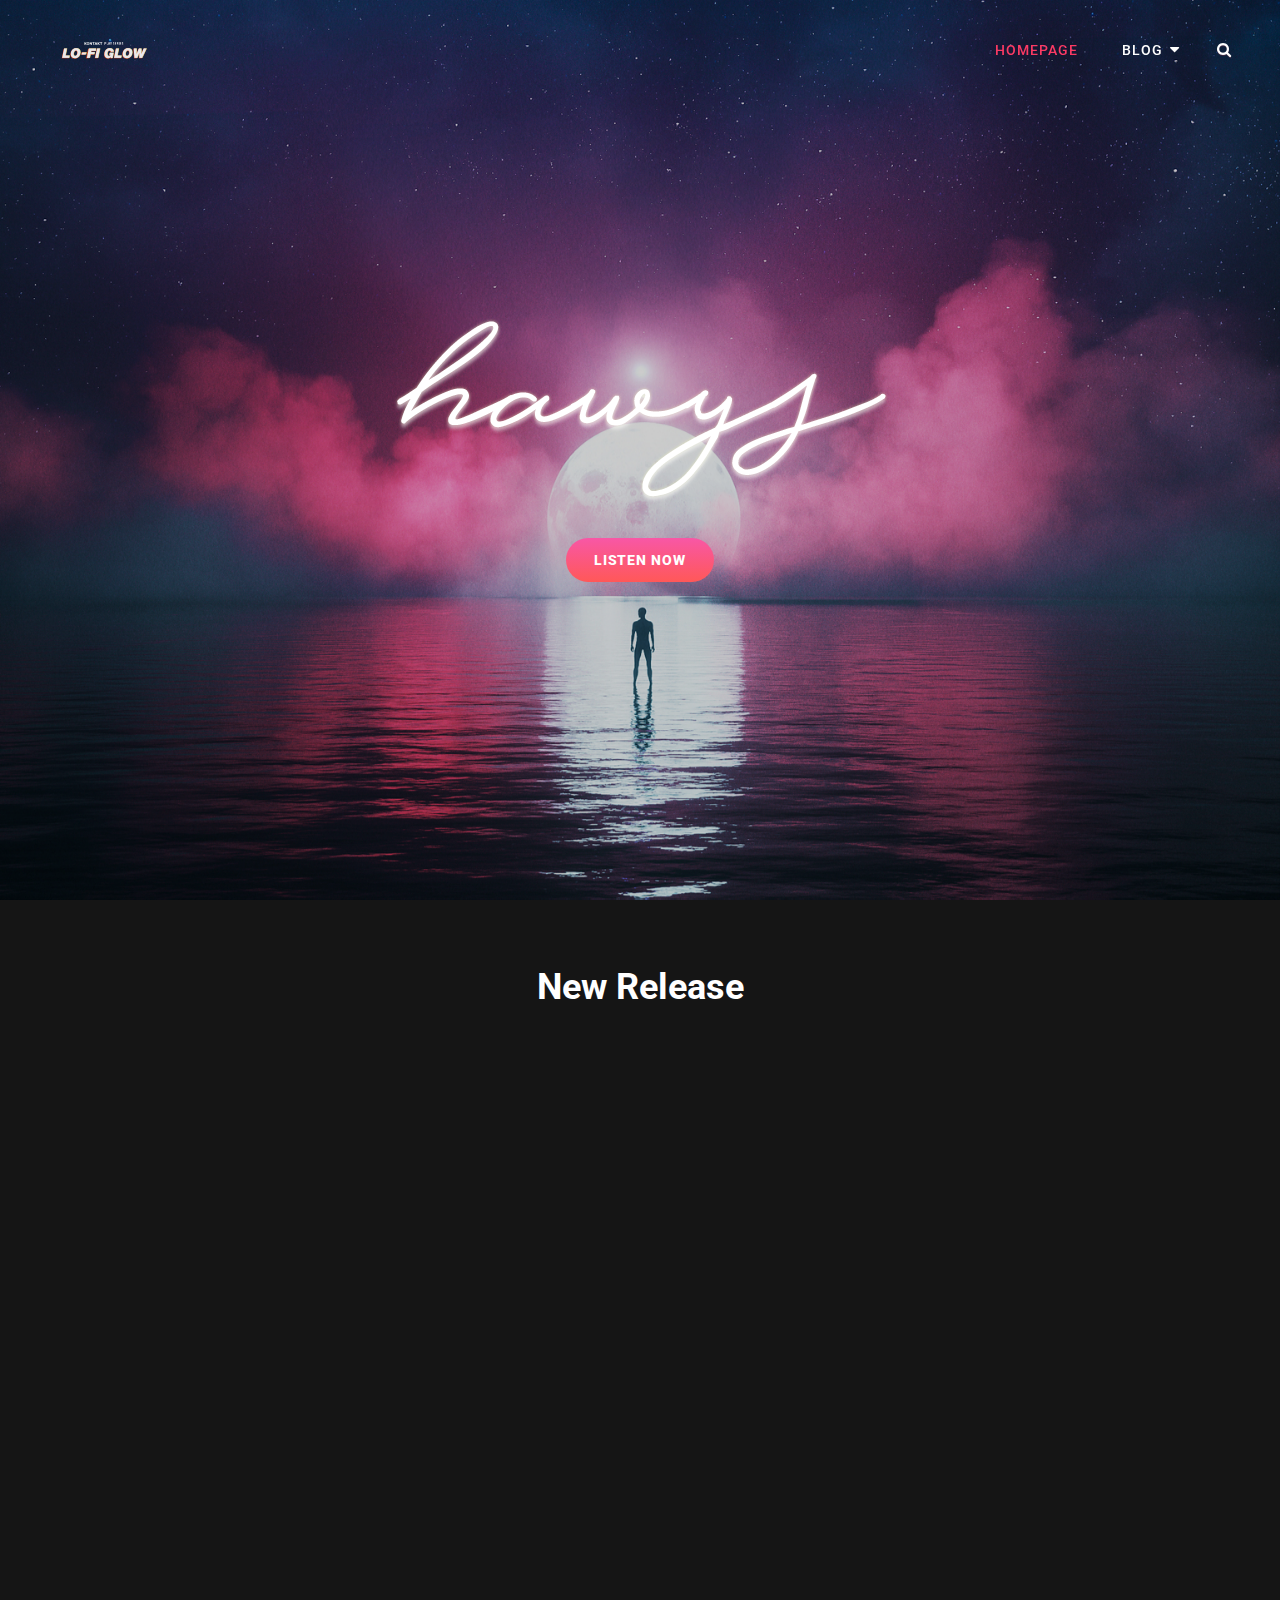
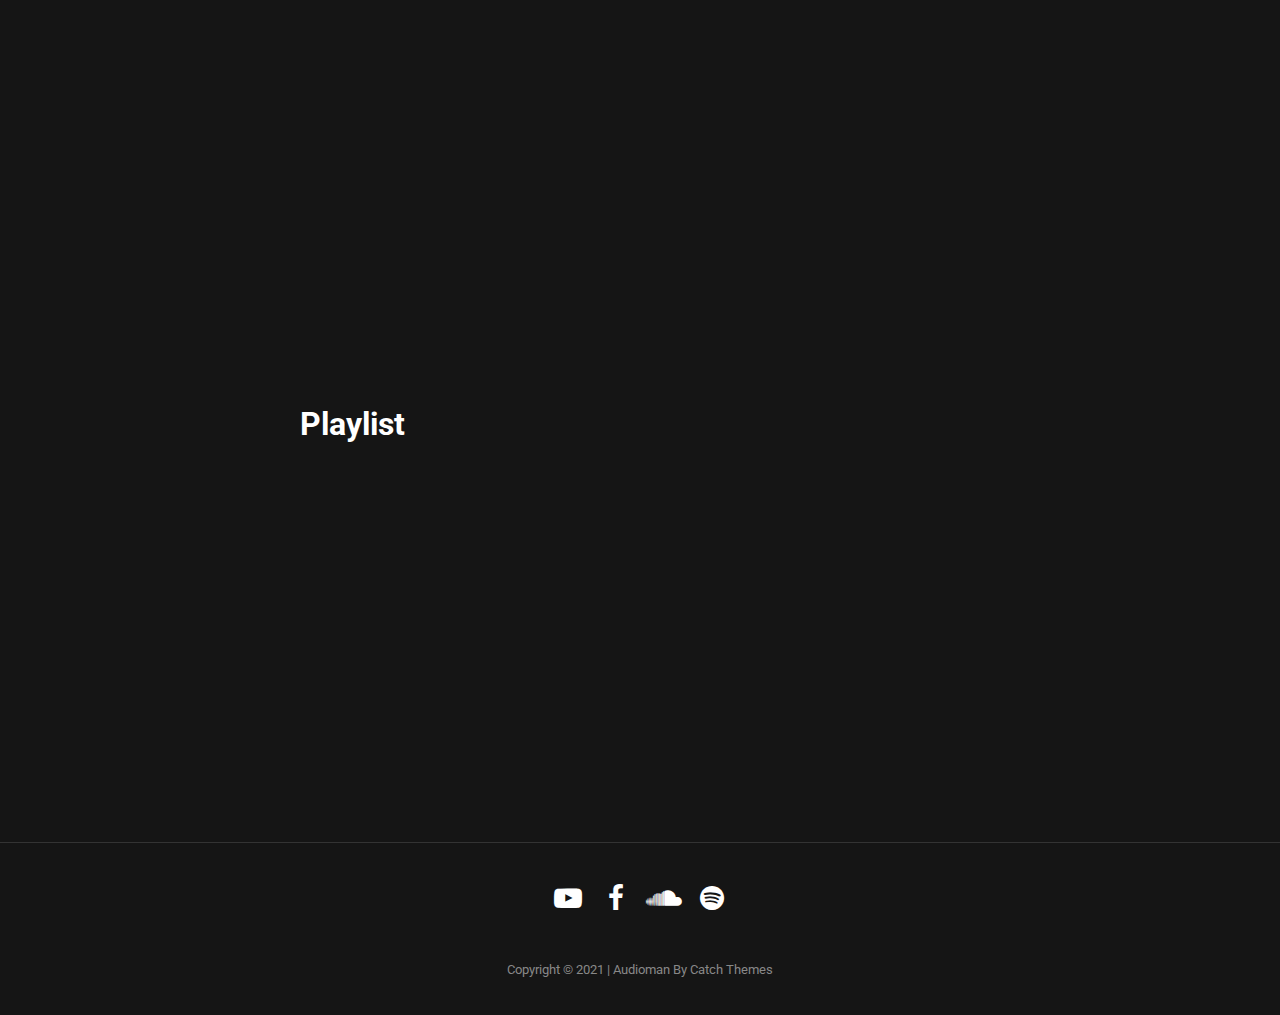
<file: index.html>
<!DOCTYPE html>
<html lang="en-US">
<head>
	<meta charset="UTF-8">
	<meta name="viewport" content="width=device-width, initial-scale=1">
	<link rel="profile" href="http://gmpg.org/xfn/11">
	<script>(function(html){html.className = html.className.replace(/\bno-js\b/,'js')})(document.documentElement);</script>
<title></title>
<meta name="robots" content="max-image-preview:large">
<link rel="dns-prefetch" href="//fonts.googleapis.com">
<link rel="dns-prefetch" href="//s.w.org">
<link rel="alternate" type="application/rss+xml" title=" &raquo; Feed" href="https://dangnhuthao1409.github.io/hawysmusic/feed/">
<link rel="alternate" type="application/rss+xml" title=" &raquo; Comments Feed" href="https://dangnhuthao1409.github.io/hawysmusic/comments/feed/">
		<script type="text/javascript">
			window._wpemojiSettings = {"baseUrl":"https:\/\/s.w.org\/images\/core\/emoji\/13.0.1\/72x72\/","ext":".png","svgUrl":"https:\/\/s.w.org\/images\/core\/emoji\/13.0.1\/svg\/","svgExt":".svg","source":{"concatemoji":"https:\/\/dangnhuthao1409.github.io\/hawysmusic\/wp-includes\/js\/wp-emoji-release.min.js?ver=5.7.2"}};
			!function(e,a,t){var n,r,o,i=a.createElement("canvas"),p=i.getContext&&i.getContext("2d");function s(e,t){var a=String.fromCharCode;p.clearRect(0,0,i.width,i.height),p.fillText(a.apply(this,e),0,0);e=i.toDataURL();return p.clearRect(0,0,i.width,i.height),p.fillText(a.apply(this,t),0,0),e===i.toDataURL()}function c(e){var t=a.createElement("script");t.src=e,t.defer=t.type="text/javascript",a.getElementsByTagName("head")[0].appendChild(t)}for(o=Array("flag","emoji"),t.supports={everything:!0,everythingExceptFlag:!0},r=0;r<o.length;r++)t.supports[o[r]]=function(e){if(!p||!p.fillText)return!1;switch(p.textBaseline="top",p.font="600 32px Arial",e){case"flag":return s([127987,65039,8205,9895,65039],[127987,65039,8203,9895,65039])?!1:!s([55356,56826,55356,56819],[55356,56826,8203,55356,56819])&&!s([55356,57332,56128,56423,56128,56418,56128,56421,56128,56430,56128,56423,56128,56447],[55356,57332,8203,56128,56423,8203,56128,56418,8203,56128,56421,8203,56128,56430,8203,56128,56423,8203,56128,56447]);case"emoji":return!s([55357,56424,8205,55356,57212],[55357,56424,8203,55356,57212])}return!1}(o[r]),t.supports.everything=t.supports.everything&&t.supports[o[r]],"flag"!==o[r]&&(t.supports.everythingExceptFlag=t.supports.everythingExceptFlag&&t.supports[o[r]]);t.supports.everythingExceptFlag=t.supports.everythingExceptFlag&&!t.supports.flag,t.DOMReady=!1,t.readyCallback=function(){t.DOMReady=!0},t.supports.everything||(n=function(){t.readyCallback()},a.addEventListener?(a.addEventListener("DOMContentLoaded",n,!1),e.addEventListener("load",n,!1)):(e.attachEvent("onload",n),a.attachEvent("onreadystatechange",function(){"complete"===a.readyState&&t.readyCallback()})),(n=t.source||{}).concatemoji?c(n.concatemoji):n.wpemoji&&n.twemoji&&(c(n.twemoji),c(n.wpemoji)))}(window,document,window._wpemojiSettings);
		</script>
		<style type="text/css">img.wp-smiley,
img.emoji {
	display: inline !important;
	border: none !important;
	box-shadow: none !important;
	height: 1em !important;
	width: 1em !important;
	margin: 0 .07em !important;
	vertical-align: -0.1em !important;
	background: none !important;
	padding: 0 !important;
}</style>
	<link rel="stylesheet" id="wp-block-library-css" href="https://dangnhuthao1409.github.io/hawysmusic/wp-includes/css/dist/block-library/style.min.css?ver=5.7.2" type="text/css" media="all">
<link rel="stylesheet" id="wp-block-library-theme-css" href="https://dangnhuthao1409.github.io/hawysmusic/wp-includes/css/dist/block-library/theme.min.css?ver=5.7.2" type="text/css" media="all">
<link rel="stylesheet" id="audioman-fonts-css" href="https://fonts.googleapis.com/css?family=Roboto%3A%3A300%2C400%2C500%2C600%2C700%2C800%2C900%2C400italic%2C700italic%2C800italic%2C900italic&#038;subset=latin%2Clatin-ext" type="text/css" media="all">
<link rel="stylesheet" id="audioman-style-css" href="https://dangnhuthao1409.github.io/hawysmusic/wp-content/themes/audioman/style.css?ver=20210606-101421" type="text/css" media="all">
<link rel="stylesheet" id="audioman-block-style-css" href="https://dangnhuthao1409.github.io/hawysmusic/wp-content/themes/audioman/assets/css/blocks.css?ver=1.0" type="text/css" media="all">
<link rel="stylesheet" id="font-awesome-css" href="https://dangnhuthao1409.github.io/hawysmusic/wp-content/themes/audioman/assets/css/font-awesome/css/font-awesome.css?ver=4.7.0" type="text/css" media="all">
<script type="text/javascript" src="https://dangnhuthao1409.github.io/hawysmusic/wp-includes/js/jquery/jquery.min.js?ver=3.5.1" id="jquery-core-js"></script>
<script type="text/javascript" src="https://dangnhuthao1409.github.io/hawysmusic/wp-includes/js/jquery/jquery-migrate.min.js?ver=3.3.2" id="jquery-migrate-js"></script>
<link rel="https://api.w.org/" href="https://dangnhuthao1409.github.io/hawysmusic/wp-json/">
<link rel="alternate" type="application/json" href="https://dangnhuthao1409.github.io/hawysmusic/wp-json/wp/v2/pages/61">
<link rel="EditURI" type="application/rsd+xml" title="RSD" href="https://dangnhuthao1409.github.io/hawysmusic/xmlrpc.php?rsd">
<link rel="wlwmanifest" type="application/wlwmanifest+xml" href="https://dangnhuthao1409.github.io/hawysmusic/wp-includes/wlwmanifest.xml"> 
<meta name="generator" content="WordPress 5.7.2">
<link rel="canonical" href="https://dangnhuthao1409.github.io/hawysmusic/">
<link rel="shortlink" href="https://dangnhuthao1409.github.io/hawysmusic/">
<link rel="alternate" type="application/json+oembed" href="https://dangnhuthao1409.github.io/hawysmusic/wp-json/oembed/1.0/embed?url=https%3A%2F%2Fdangnhuthao1409.github.io%2Fhawysmusic%2F">
<link rel="alternate" type="text/xml+oembed" href="https://dangnhuthao1409.github.io/hawysmusic/wp-json/oembed/1.0/embed?url=https%3A%2F%2Fdangnhuthao1409.github.io%2Fhawysmusic%2F&#038;format=xml">
	        <style type="text/css" rel="header-image">.custom-header .wrapper:before {
	                background-image: url( https://dangnhuthao1409.github.io/hawysmusic/wp-content/uploads/2021/06/Jauz-HALIENE-Oceans-Galaxies-Desktop-Wallpaper.jpg);
					background-position: center top;
					background-repeat: no-repeat;
					background-size: cover;
	            }</style>
	    </head>

<body class="home page-template-default page page-id-61 wp-custom-logo wp-embed-responsive page-template-front-page fluid-layout navigation-classic no-sidebar content-width-layout excerpt-image-top header-media-fluid has-header-media absolute-header has-header-image">


<div id="page" class="site">
	<a class="skip-link screen-reader-text" href="#content">Skip to content</a>

	<header id="masthead" class="site-header">
		<div class="site-header-main">
			<div class="wrapper">
				
<div class="site-branding">
	<a href="https://dangnhuthao1409.github.io/hawysmusic/" class="custom-logo-link" rel="home" aria-current="page"><img width="227" height="47" src="https://dangnhuthao1409.github.io/hawysmusic/wp-content/uploads/2021/06/VB_logo.png" class="custom-logo" alt=""></a>
	<div class="site-identity">
					<p class="site-title"><a href="https://dangnhuthao1409.github.io/hawysmusic/" rel="home"></a></p>
			</div>
<!-- .site-branding-text-->
</div>
<!-- .site-branding -->
					<div id="site-header-menu" class="site-header-menu">
		<div id="primary-menu-wrapper" class="menu-wrapper">
			<div class="menu-toggle-wrapper">
				<button id="menu-toggle" class="menu-toggle" aria-controls="top-menu" aria-expanded="false"><span class="menu-label">Menu</span></button>
			</div>
<!-- .menu-toggle-wrapper -->

			<div class="menu-inside-wrapper">
				
				
					<nav id="site-navigation" class="main-navigation" role="navigation" aria-label="Primary Menu">
						<ul id="primary-menu" class="menu nav-menu">
<li id="menu-item-113" class="menu-item menu-item-type-post_type menu-item-object-page menu-item-home current-menu-item page_item page-item-61 current_page_item menu-item-113"><a href="https://dangnhuthao1409.github.io/hawysmusic/" aria-current="page">Homepage</a></li>
<li id="menu-item-91" class="menu-item menu-item-type-taxonomy menu-item-object-category menu-item-has-children menu-item-91">
<a href="https://dangnhuthao1409.github.io/hawysmusic/category/test-bai-tap/">Blog</a>
<ul class="sub-menu">
	<li id="menu-item-125" class="menu-item menu-item-type-post_type menu-item-object-post menu-item-125"><a href="https://dangnhuthao1409.github.io/hawysmusic/khong-phan-loai/23-dia-diem-tham-quan-du-lich-o-ha-noi-hap-dan-nhat/">23 địa điểm tham quan du lịch ở Hà Nội hấp dẫn nhất</a></li>
	<li id="menu-item-127" class="menu-item menu-item-type-post_type menu-item-object-post menu-item-127"><a href="https://dangnhuthao1409.github.io/hawysmusic/test-bai-tap/we-are-valorant/">WE ARE VALORANT</a></li>
</ul>
</li>
</ul>
				
					</nav><!-- .main-navigation -->

				<div class="mobile-social-search">

					<div class="search-container">
						

<form role="search" method="get" class="search-form" action="https://dangnhuthao1409.github.io/hawysmusic/">
	<label for="search-form-60c091803c1d7">
		<span class="screen-reader-text">Search for:</span>
		<input type="search" id="search-form-60c091803c1d7" class="search-field" placeholder="Search" value="" name="s">
	</label>
	<button type="submit" class="search-submit"><span class="screen-reader-text">Search</span></button>
</form>
					</div>
				</div>
<!-- .mobile-social-search -->
			</div>
<!-- .menu-inside-wrapper -->
		</div>
<!-- #primary-menu-wrapper.menu-wrapper -->

		<div id="primary-search-wrapper" class="menu-wrapper">
			<div class="menu-toggle-wrapper">
				<button id="social-search-toggle" class="menu-toggle search-toggle">
					<span class="menu-label screen-reader-text">Search</span>
				</button>
			</div>
<!-- .menu-toggle-wrapper -->

			<div class="menu-inside-wrapper">
				<div class="search-container">
					

<form role="search" method="get" class="search-form" action="https://dangnhuthao1409.github.io/hawysmusic/">
	<label for="search-form-60c091803c399">
		<span class="screen-reader-text">Search for:</span>
		<input type="search" id="search-form-60c091803c399" class="search-field" placeholder="Search" value="" name="s">
	</label>
	<button type="submit" class="search-submit"><span class="screen-reader-text">Search</span></button>
</form>
				</div>
			</div>
<!-- .menu-inside-wrapper -->
		</div>
<!-- #social-search-wrapper.menu-wrapper -->

			</div>
<!-- .site-header-menu -->
			</div>
<!-- .wrapper -->
		</div>
<!-- .site-header-main -->
	</header><!-- #masthead -->

	
<div class="custom-header header-media">
	<div class="wrapper">
				<div class="custom-header-media">
			<div id="wp-custom-header" class="wp-custom-header"><img src="https://dangnhuthao1409.github.io/hawysmusic/wp-content/uploads/2021/06/Jauz-HALIENE-Oceans-Galaxies-Desktop-Wallpaper.jpg"></div>	
					<div class="custom-header-content sections header-media-section content-align-center">
							<div class="site-header-logo">
					<img src="https://dangnhuthao1409.github.io/hawysmusic/wp-content/uploads/2021/06/wordpress-logo.png" title="https://dangnhuthao1409.github.io/hawysmusic/">
				</div>
<!-- .site-header-logo -->
			
			
			<div class="site-header-text"><p></p></div>
			
									<span class="more-link">
						<a href="http://youtube.com/hawysmusic" target="_blank" class="readmore">Listen Now<span class="screen-reader-text">Listen Now</span></a>
					</span>
									</div>
<!-- .custom-header-content -->
				</div>
			</div>
<!-- .wrapper -->
	<div class="custom-header-overlay"></div>
<!-- .custom-header-overlay -->
</div>
<!-- .custom-header -->	
	<div id="site-content-wrapper" class="site-content-contain">
		





		
		<div id="content" class="site-content">
			<div class="wrapper">


	<div id="primary" class="content-area">
		<main id="main" class="site-main">
			<div class="singular-content-wrap">
				
<article id="post-61" class="post-61 page type-page status-publish hentry">
		<header class="entry-header">
		<h1 class="entry-title section-title">New Release</h1>	</header><!-- .entry-header -->
		
	<!-- Page/Post Single Image Disabled or No Image set in Post Thumbnail -->
	<div class="entry-content">

		
<div class="wp-block-group"><div class="wp-block-group__inner-container">
<div class="wp-block-group"><div class="wp-block-group__inner-container">
<div class="wp-block-columns">
<div class="wp-block-column">
<figure class="wp-block-embed is-type-rich is-provider-soundcloud wp-block-embed-soundcloud wp-embed-aspect-4-3 wp-has-aspect-ratio"><div class="wp-block-embed__wrapper">
<iframe loading="lazy" title="Orange x Hoàng Dũng - Khi Em Lớn (Lo-fi ver by Hawys) by Hawys." width="680" height="400" scrolling="no" frameborder="no" src="https://w.soundcloud.com/player/?visual=true&#038;url=https%3A%2F%2Fapi.soundcloud.com%2Ftracks%2F1056502807&#038;show_artwork=true&#038;maxwidth=680&#038;maxheight=1000&#038;dnt=1"></iframe>
</div></figure>
</div>



<div class="wp-block-column">
<figure class="wp-block-embed is-type-rich is-provider-soundcloud wp-block-embed-soundcloud wp-embed-aspect-4-3 wp-has-aspect-ratio"><div class="wp-block-embed__wrapper">
<iframe loading="lazy" title="SƠN TÙNG M-TP | MUỘN RỒI MÀ SAO CÒN (HAWYS REMIX) by Hawys." width="680" height="400" scrolling="no" frameborder="no" src="https://w.soundcloud.com/player/?visual=true&#038;url=https%3A%2F%2Fapi.soundcloud.com%2Ftracks%2F1047489355&#038;show_artwork=true&#038;maxwidth=680&#038;maxheight=1000&#038;dnt=1"></iframe>
</div></figure>
</div>
</div>
</div></div>
</div></div>



<div class="wp-block-columns">
<div class="wp-block-column">
<figure class="wp-block-embed is-type-rich is-provider-soundcloud wp-block-embed-soundcloud wp-embed-aspect-4-3 wp-has-aspect-ratio"><div class="wp-block-embed__wrapper">
<iframe loading="lazy" title="Anh có bàn tay để nắm tất cả nhưng không thế nắm được tay em.. by Hawys." width="680" height="400" scrolling="no" frameborder="no" src="https://w.soundcloud.com/player/?visual=true&#038;url=https%3A%2F%2Fapi.soundcloud.com%2Ftracks%2F1022132260&#038;show_artwork=true&#038;maxwidth=680&#038;maxheight=1000&#038;dnt=1"></iframe>
</div></figure>
</div>



<div class="wp-block-column">
<figure class="wp-block-embed is-type-rich is-provider-soundcloud wp-block-embed-soundcloud wp-embed-aspect-4-3 wp-has-aspect-ratio"><div class="wp-block-embed__wrapper">
<iframe loading="lazy" title="𝙪 𝙖𝙧𝙚 𝙖𝙡𝙡 𝙞 𝙩𝙝𝙞𝙣𝙠 𝙖𝙗𝙤𝙪𝙩 𝙖𝙩 𝙣𝙞𝙜𝙝𝙩.. by Hawys." width="680" height="400" scrolling="no" frameborder="no" src="https://w.soundcloud.com/player/?visual=true&#038;url=https%3A%2F%2Fapi.soundcloud.com%2Ftracks%2F1000254364&#038;show_artwork=true&#038;maxwidth=680&#038;maxheight=1000&#038;dnt=1"></iframe>
</div></figure>
</div>
</div>



<div class="wp-block-columns">
<div class="wp-block-column">
<figure class="wp-block-embed is-type-rich is-provider-soundcloud wp-block-embed-soundcloud wp-embed-aspect-4-3 wp-has-aspect-ratio"><div class="wp-block-embed__wrapper">
<iframe loading="lazy" title="Thắc Mắc (Lo-fi ver by Hawys) - Có lẽ em đã khóc rất nhiều.. by Hawys." width="680" height="400" scrolling="no" frameborder="no" src="https://w.soundcloud.com/player/?visual=true&#038;url=https%3A%2F%2Fapi.soundcloud.com%2Ftracks%2F670355264&#038;show_artwork=true&#038;maxwidth=680&#038;maxheight=1000&#038;dnt=1"></iframe>
</div></figure>
</div>



<div class="wp-block-column">
<figure class="wp-block-embed is-type-rich is-provider-soundcloud wp-block-embed-soundcloud wp-embed-aspect-4-3 wp-has-aspect-ratio"><div class="wp-block-embed__wrapper">
<iframe loading="lazy" title="Xe Đạp - Charles Huynh Cover (Lo-fi ver by Hawys) by Hawys." width="680" height="400" scrolling="no" frameborder="no" src="https://w.soundcloud.com/player/?visual=true&#038;url=https%3A%2F%2Fapi.soundcloud.com%2Ftracks%2F856617253&#038;show_artwork=true&#038;maxwidth=680&#038;maxheight=1000&#038;dnt=1"></iframe>
</div></figure>
</div>
</div>



<h2>Playlist</h2>



<figure class="wp-block-embed is-type-rich is-provider-spotify wp-block-embed-spotify wp-embed-aspect-21-9 wp-has-aspect-ratio"><div class="wp-block-embed__wrapper">
<iframe loading="lazy" title="Spotify Embed: Hawys" width="100%" height="380" allowtransparency="true" frameborder="0" allow="encrypted-media" src="https://open.spotify.com/embed/artist/4D9wCrMk5p0IRlYCFZ8rmu?si=uriPtLLQQ5CPQYiGpzkheA"></iframe>
</div></figure>



<p></p>
	</div>
<!-- .entry-content -->

	</article><!-- #post-61 -->
			</div>	<!-- .singular-content-wrap -->
		</main><!-- #main -->
	</div>
<!-- #primary -->

			</div>
<!-- .wrapper -->
		</div>
<!-- #content -->

		
		

		<footer id="colophon" class="site-footer">
			

			<div id="site-generator">
				
	<div id="footer-menu-section" class="site-footer-menu">
		<div class="wrapper">
							<nav id="social-footer-navigation" class="social-navigation" role="navigation" aria-label="Footer Social Links Menu">
					<div class="menu-footer_social-container"><ul id="menu-footer_social" class="social-links-menu">
<li id="menu-item-105" class="menu-item menu-item-type-custom menu-item-object-custom menu-item-105"><a href="https://youtube.com/hawysmusic"><span class="screen-reader-text">Youtube</span></a></li>
<li id="menu-item-106" class="menu-item menu-item-type-custom menu-item-object-custom menu-item-106"><a href="https://facebook.com/hawysmusic"><span class="screen-reader-text">Facebook</span></a></li>
<li id="menu-item-107" class="menu-item menu-item-type-custom menu-item-object-custom menu-item-107"><a href="https://soundcloud.com/hawysmusic"><span class="screen-reader-text">Soundcloud</span></a></li>
<li id="menu-item-108" class="menu-item menu-item-type-custom menu-item-object-custom menu-item-108"><a href="https://open.spotify.com/artist/4D9wCrMk5p0IRlYCFZ8rmu"><span class="screen-reader-text">Spotify</span></a></li>
</ul></div>				</nav><!-- .social-navigation -->
					</div>
<!-- .wrapper -->
	</div>
<!-- #footer-menu-section -->

				
<div class="site-info">Copyright &copy; 2021 <a href="https://dangnhuthao1409.github.io/hawysmusic/"></a> <span class="sep"> | </span>Audioman&nbsp;by&nbsp;<a target="_blank" href="https://catchthemes.com/">Catch Themes</a>
</div>
<!-- .site-info -->			</div>
<!-- #site-generator -->
		</footer><!-- #colophon -->

			</div>
<!-- .site-content-contain -->	
</div>
<!-- #page -->

<a href="#masthead" id="scrollup" class="backtotop"><span class="screen-reader-text">Scroll Up</span></a><script type="text/javascript" src="https://dangnhuthao1409.github.io/hawysmusic/wp-content/themes/audioman/assets/js/skip-link-focus-fix.min.js?ver=201800703" id="audioman-skip-link-focus-fix-js"></script>
<script type="text/javascript" src="https://dangnhuthao1409.github.io/hawysmusic/wp-content/themes/audioman/assets/js/jquery.matchHeight.min.js?ver=201800703" id="jquery-match-height-js"></script>
<script type="text/javascript" id="audioman-script-js-extra">
/* <![CDATA[ */
var musicBandScreenReaderText = {"expand":"expand child menu","collapse":"collapse child menu"};
/* ]]> */
</script>
<script type="text/javascript" src="https://dangnhuthao1409.github.io/hawysmusic/wp-content/themes/audioman/assets/js/functions.min.js?ver=201800703" id="audioman-script-js"></script>
<script type="text/javascript" src="https://dangnhuthao1409.github.io/hawysmusic/wp-content/themes/audioman/assets/js/fitvids.min.js?ver=1.1" id="jquery-fitvids-js"></script>
<script type="text/javascript" src="https://dangnhuthao1409.github.io/hawysmusic/wp-includes/js/wp-embed.min.js?ver=5.7.2" id="wp-embed-js"></script>

</body>
</html>
</file>
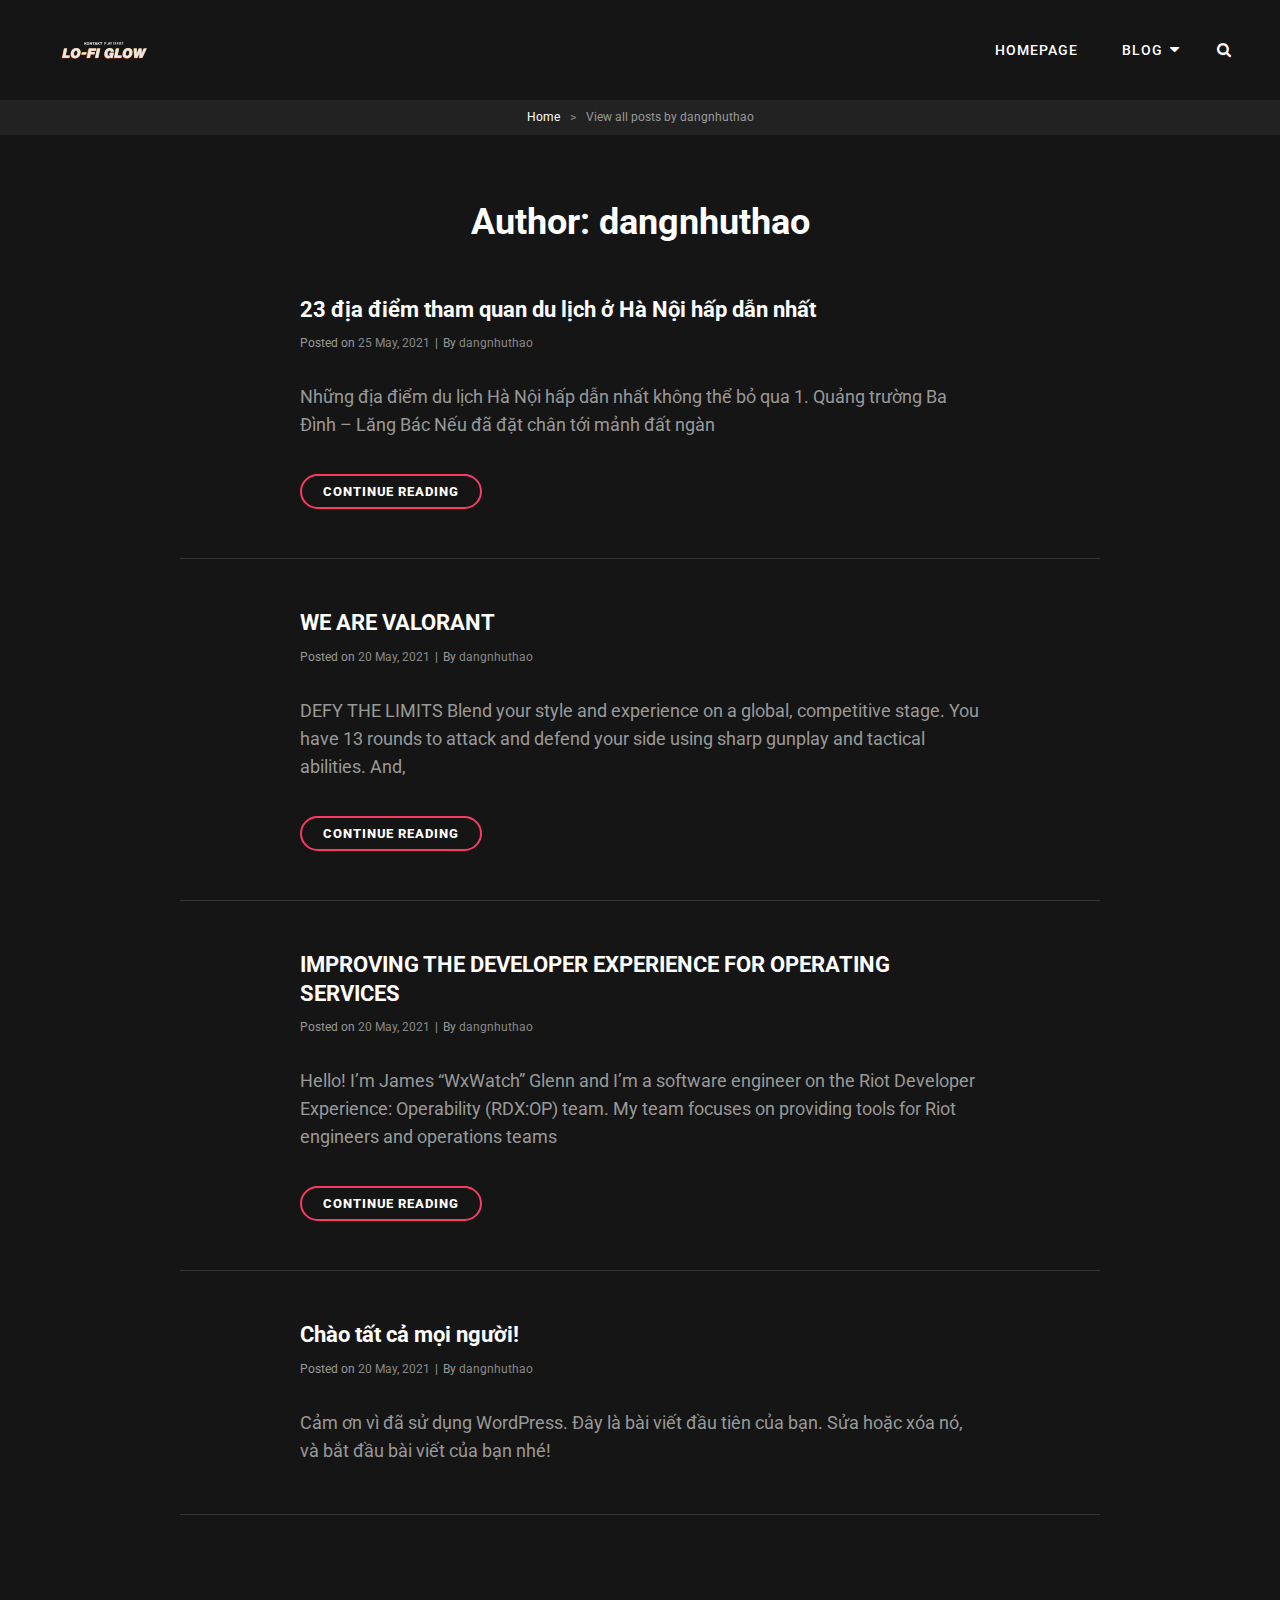
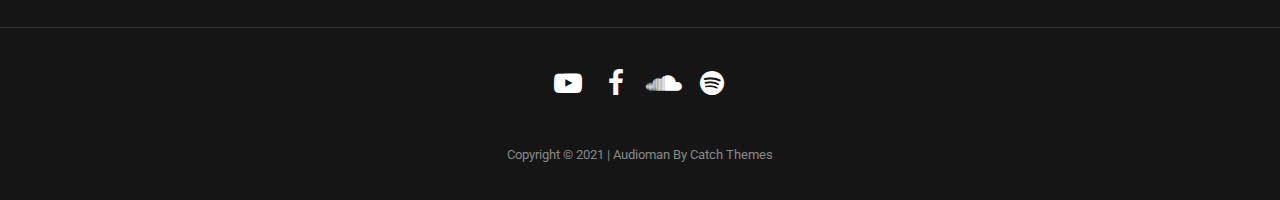
<file: author/dangnhuthao/index.html>
<!DOCTYPE html>
<html lang="en-US">
<head>
	<meta charset="UTF-8">
	<meta name="viewport" content="width=device-width, initial-scale=1">
	<link rel="profile" href="http://gmpg.org/xfn/11">
	<script>(function(html){html.className = html.className.replace(/\bno-js\b/,'js')})(document.documentElement);</script>
<title>dangnhuthao</title>
<meta name="robots" content="max-image-preview:large">
<link rel="dns-prefetch" href="//fonts.googleapis.com">
<link rel="dns-prefetch" href="//s.w.org">
<link rel="alternate" type="application/rss+xml" title=" &raquo; Feed" href="https://dangnhuthao1409.github.io/hawysmusic/feed/">
<link rel="alternate" type="application/rss+xml" title=" &raquo; Comments Feed" href="https://dangnhuthao1409.github.io/hawysmusic/comments/feed/">
<link rel="alternate" type="application/rss+xml" title=" &raquo; Posts by dangnhuthao Feed" href="https://dangnhuthao1409.github.io/hawysmusic/author/dangnhuthao/feed/">
		<script type="text/javascript">
			window._wpemojiSettings = {"baseUrl":"https:\/\/s.w.org\/images\/core\/emoji\/13.0.1\/72x72\/","ext":".png","svgUrl":"https:\/\/s.w.org\/images\/core\/emoji\/13.0.1\/svg\/","svgExt":".svg","source":{"concatemoji":"https:\/\/dangnhuthao1409.github.io\/hawysmusic\/wp-includes\/js\/wp-emoji-release.min.js?ver=5.7.2"}};
			!function(e,a,t){var n,r,o,i=a.createElement("canvas"),p=i.getContext&&i.getContext("2d");function s(e,t){var a=String.fromCharCode;p.clearRect(0,0,i.width,i.height),p.fillText(a.apply(this,e),0,0);e=i.toDataURL();return p.clearRect(0,0,i.width,i.height),p.fillText(a.apply(this,t),0,0),e===i.toDataURL()}function c(e){var t=a.createElement("script");t.src=e,t.defer=t.type="text/javascript",a.getElementsByTagName("head")[0].appendChild(t)}for(o=Array("flag","emoji"),t.supports={everything:!0,everythingExceptFlag:!0},r=0;r<o.length;r++)t.supports[o[r]]=function(e){if(!p||!p.fillText)return!1;switch(p.textBaseline="top",p.font="600 32px Arial",e){case"flag":return s([127987,65039,8205,9895,65039],[127987,65039,8203,9895,65039])?!1:!s([55356,56826,55356,56819],[55356,56826,8203,55356,56819])&&!s([55356,57332,56128,56423,56128,56418,56128,56421,56128,56430,56128,56423,56128,56447],[55356,57332,8203,56128,56423,8203,56128,56418,8203,56128,56421,8203,56128,56430,8203,56128,56423,8203,56128,56447]);case"emoji":return!s([55357,56424,8205,55356,57212],[55357,56424,8203,55356,57212])}return!1}(o[r]),t.supports.everything=t.supports.everything&&t.supports[o[r]],"flag"!==o[r]&&(t.supports.everythingExceptFlag=t.supports.everythingExceptFlag&&t.supports[o[r]]);t.supports.everythingExceptFlag=t.supports.everythingExceptFlag&&!t.supports.flag,t.DOMReady=!1,t.readyCallback=function(){t.DOMReady=!0},t.supports.everything||(n=function(){t.readyCallback()},a.addEventListener?(a.addEventListener("DOMContentLoaded",n,!1),e.addEventListener("load",n,!1)):(e.attachEvent("onload",n),a.attachEvent("onreadystatechange",function(){"complete"===a.readyState&&t.readyCallback()})),(n=t.source||{}).concatemoji?c(n.concatemoji):n.wpemoji&&n.twemoji&&(c(n.twemoji),c(n.wpemoji)))}(window,document,window._wpemojiSettings);
		</script>
		<style type="text/css">img.wp-smiley,
img.emoji {
	display: inline !important;
	border: none !important;
	box-shadow: none !important;
	height: 1em !important;
	width: 1em !important;
	margin: 0 .07em !important;
	vertical-align: -0.1em !important;
	background: none !important;
	padding: 0 !important;
}</style>
	<link rel="stylesheet" id="wp-block-library-css" href="https://dangnhuthao1409.github.io/hawysmusic/wp-includes/css/dist/block-library/style.min.css?ver=5.7.2" type="text/css" media="all">
<link rel="stylesheet" id="wp-block-library-theme-css" href="https://dangnhuthao1409.github.io/hawysmusic/wp-includes/css/dist/block-library/theme.min.css?ver=5.7.2" type="text/css" media="all">
<link rel="stylesheet" id="audioman-fonts-css" href="https://fonts.googleapis.com/css?family=Roboto%3A%3A300%2C400%2C500%2C600%2C700%2C800%2C900%2C400italic%2C700italic%2C800italic%2C900italic&#038;subset=latin%2Clatin-ext" type="text/css" media="all">
<link rel="stylesheet" id="audioman-style-css" href="https://dangnhuthao1409.github.io/hawysmusic/wp-content/themes/audioman/style.css?ver=20210606-101421" type="text/css" media="all">
<link rel="stylesheet" id="audioman-block-style-css" href="https://dangnhuthao1409.github.io/hawysmusic/wp-content/themes/audioman/assets/css/blocks.css?ver=1.0" type="text/css" media="all">
<link rel="stylesheet" id="font-awesome-css" href="https://dangnhuthao1409.github.io/hawysmusic/wp-content/themes/audioman/assets/css/font-awesome/css/font-awesome.css?ver=4.7.0" type="text/css" media="all">
<script type="text/javascript" src="https://dangnhuthao1409.github.io/hawysmusic/wp-includes/js/jquery/jquery.min.js?ver=3.5.1" id="jquery-core-js"></script>
<script type="text/javascript" src="https://dangnhuthao1409.github.io/hawysmusic/wp-includes/js/jquery/jquery-migrate.min.js?ver=3.3.2" id="jquery-migrate-js"></script>
<link rel="https://api.w.org/" href="https://dangnhuthao1409.github.io/hawysmusic/wp-json/">
<link rel="alternate" type="application/json" href="https://dangnhuthao1409.github.io/hawysmusic/wp-json/wp/v2/users/1">
<link rel="EditURI" type="application/rsd+xml" title="RSD" href="https://dangnhuthao1409.github.io/hawysmusic/xmlrpc.php?rsd">
<link rel="wlwmanifest" type="application/wlwmanifest+xml" href="https://dangnhuthao1409.github.io/hawysmusic/wp-includes/wlwmanifest.xml"> 
<meta name="generator" content="WordPress 5.7.2">
<script type="application/ld+json">{"@context":"http:\/\/schema.org","@type":"BreadcrumbList","itemListElement":[{"@type":"ListItem","position":1,"item":{"@id":"https:\/\/dangnhuthao1409.github.io\/hawysmusic\/","name":"Home"}},{"@type":"ListItem","position":2,"item":{"name":"View all posts by dangnhuthao"}}]}</script>
</head>

<body class="archive author author-dangnhuthao author-1 wp-custom-logo wp-embed-responsive hfeed fluid-layout navigation-classic no-sidebar content-width-layout excerpt-image-top header-media-fluid header-media-text-disabled has-header-image">


<div id="page" class="site">
	<a class="skip-link screen-reader-text" href="#content">Skip to content</a>

	<header id="masthead" class="site-header">
		<div class="site-header-main">
			<div class="wrapper">
				
<div class="site-branding">
	<a href="https://dangnhuthao1409.github.io/hawysmusic/" class="custom-logo-link" rel="home"><img width="227" height="47" src="https://dangnhuthao1409.github.io/hawysmusic/wp-content/uploads/2021/06/VB_logo.png" class="custom-logo" alt=""></a>
	<div class="site-identity">
					<p class="site-title"><a href="https://dangnhuthao1409.github.io/hawysmusic/" rel="home"></a></p>
			</div>
<!-- .site-branding-text-->
</div>
<!-- .site-branding -->
					<div id="site-header-menu" class="site-header-menu">
		<div id="primary-menu-wrapper" class="menu-wrapper">
			<div class="menu-toggle-wrapper">
				<button id="menu-toggle" class="menu-toggle" aria-controls="top-menu" aria-expanded="false"><span class="menu-label">Menu</span></button>
			</div>
<!-- .menu-toggle-wrapper -->

			<div class="menu-inside-wrapper">
				
				
					<nav id="site-navigation" class="main-navigation" role="navigation" aria-label="Primary Menu">
						<ul id="primary-menu" class="menu nav-menu">
<li id="menu-item-113" class="menu-item menu-item-type-post_type menu-item-object-page menu-item-home menu-item-113"><a href="https://dangnhuthao1409.github.io/hawysmusic/">Homepage</a></li>
<li id="menu-item-91" class="menu-item menu-item-type-taxonomy menu-item-object-category menu-item-has-children menu-item-91">
<a href="https://dangnhuthao1409.github.io/hawysmusic/category/test-bai-tap/">Blog</a>
<ul class="sub-menu">
	<li id="menu-item-125" class="menu-item menu-item-type-post_type menu-item-object-post menu-item-125"><a href="https://dangnhuthao1409.github.io/hawysmusic/khong-phan-loai/23-dia-diem-tham-quan-du-lich-o-ha-noi-hap-dan-nhat/">23 địa điểm tham quan du lịch ở Hà Nội hấp dẫn nhất</a></li>
	<li id="menu-item-127" class="menu-item menu-item-type-post_type menu-item-object-post menu-item-127"><a href="https://dangnhuthao1409.github.io/hawysmusic/test-bai-tap/we-are-valorant/">WE ARE VALORANT</a></li>
</ul>
</li>
</ul>
				
					</nav><!-- .main-navigation -->

				<div class="mobile-social-search">

					<div class="search-container">
						

<form role="search" method="get" class="search-form" action="https://dangnhuthao1409.github.io/hawysmusic/">
	<label for="search-form-60c0919fac074">
		<span class="screen-reader-text">Search for:</span>
		<input type="search" id="search-form-60c0919fac074" class="search-field" placeholder="Search" value="" name="s">
	</label>
	<button type="submit" class="search-submit"><span class="screen-reader-text">Search</span></button>
</form>
					</div>
				</div>
<!-- .mobile-social-search -->
			</div>
<!-- .menu-inside-wrapper -->
		</div>
<!-- #primary-menu-wrapper.menu-wrapper -->

		<div id="primary-search-wrapper" class="menu-wrapper">
			<div class="menu-toggle-wrapper">
				<button id="social-search-toggle" class="menu-toggle search-toggle">
					<span class="menu-label screen-reader-text">Search</span>
				</button>
			</div>
<!-- .menu-toggle-wrapper -->

			<div class="menu-inside-wrapper">
				<div class="search-container">
					

<form role="search" method="get" class="search-form" action="https://dangnhuthao1409.github.io/hawysmusic/">
	<label for="search-form-60c0919fac2d3">
		<span class="screen-reader-text">Search for:</span>
		<input type="search" id="search-form-60c0919fac2d3" class="search-field" placeholder="Search" value="" name="s">
	</label>
	<button type="submit" class="search-submit"><span class="screen-reader-text">Search</span></button>
</form>
				</div>
			</div>
<!-- .menu-inside-wrapper -->
		</div>
<!-- #social-search-wrapper.menu-wrapper -->

			</div>
<!-- .site-header-menu -->
			</div>
<!-- .wrapper -->
		</div>
<!-- .site-header-main -->
	</header><!-- #masthead -->

	
	
	<div id="site-content-wrapper" class="site-content-contain">
		

<div class="breadcrumb-area custom">
				<nav class="entry-breadcrumbs"><span class="breadcrumb"><a href="https://dangnhuthao1409.github.io/hawysmusic/">Home</a><span class="sep">&gt;</span></span><span class="breadcrumb-current"><span class="author-text">View all posts by </span>dangnhuthao</span></nav><!-- .entry-breadcrumbs -->
			</div>
<!-- .breadcrumb-area -->



		
		<div id="content" class="site-content">
			<div class="wrapper">


	<div id="primary" class="content-area">
		<main id="main" class="site-main">
			<div class="archive-posts-wrapper">
			
				<header class="page-header">
					<h2 class="page-title section-title">Author: <span>dangnhuthao</span>
</h2>
					<div class="taxonomy-description-wrapper">
											</div>
				</header><!-- .entry-header -->

							
				<div class="section-content-wrapper">
					<div id="infinite-post-wrap" class="archive-post-wrap">
						
<article id="post-27" class="post-27 post type-post status-publish format-standard hentry category-khong-phan-loai">
	<div class="post-wrapper hentry-inner">
		
		<div class="entry-container">
			<header class="entry-header">
				
				<h2 class="entry-title"><a href="https://dangnhuthao1409.github.io/hawysmusic/khong-phan-loai/23-dia-diem-tham-quan-du-lich-o-ha-noi-hap-dan-nhat/" rel="bookmark">23 địa điểm tham quan du lịch ở Hà Nội hấp dẫn nhất</a></h2>
								<div class="entry-meta">
					<span class="posted-on"> Posted on <a href="https://dangnhuthao1409.github.io/hawysmusic/khong-phan-loai/23-dia-diem-tham-quan-du-lich-o-ha-noi-hap-dan-nhat/" rel="bookmark"><time class="entry-date published updated" datetime="2021-05-25T03:39:07+00:00">25 May, 2021</time></a></span><span class="sep">|</span><span class="byline"> By <span class="author vcard"><span class="screen-reader-text">Byline</span><a class="url fn n" href="https://dangnhuthao1409.github.io/hawysmusic/author/dangnhuthao/">dangnhuthao</a></span></span>				</div>
<!-- .entry-meta -->
							</header><!-- .entry-header -->

			<div class="entry-summary">
				<p>Những địa điểm du lịch Hà Nội hấp dẫn nhất không thể bỏ qua 1. Quảng trường Ba Đình – Lăng Bác Nếu đã đặt chân tới mảnh đất ngàn</p>
<p class="more-link"><a href="https://dangnhuthao1409.github.io/hawysmusic/khong-phan-loai/23-dia-diem-tham-quan-du-lich-o-ha-noi-hap-dan-nhat/" class="readmore">Continue reading<span class="screen-reader-text">23 địa điểm tham quan du lịch ở Hà Nội hấp dẫn nhất</span></a></p>
			</div>
<!-- .entry-summary -->
		</div>
<!-- .entry-container -->
	</div>
<!-- .hentry-inner -->
</article><!-- #post-27 -->
<article id="post-20" class="post-20 post type-post status-publish format-standard hentry category-test-bai-tap tag-gaming tag-valorant-2">
	<div class="post-wrapper hentry-inner">
		
		<div class="entry-container">
			<header class="entry-header">
				
				<h2 class="entry-title"><a href="https://dangnhuthao1409.github.io/hawysmusic/test-bai-tap/we-are-valorant/" rel="bookmark">WE ARE VALORANT</a></h2>
								<div class="entry-meta">
					<span class="posted-on"> Posted on <a href="https://dangnhuthao1409.github.io/hawysmusic/test-bai-tap/we-are-valorant/" rel="bookmark"><time class="entry-date published updated" datetime="2021-05-20T10:00:25+00:00">20 May, 2021</time></a></span><span class="sep">|</span><span class="byline"> By <span class="author vcard"><span class="screen-reader-text">Byline</span><a class="url fn n" href="https://dangnhuthao1409.github.io/hawysmusic/author/dangnhuthao/">dangnhuthao</a></span></span>				</div>
<!-- .entry-meta -->
							</header><!-- .entry-header -->

			<div class="entry-summary">
				<p>DEFY THE LIMITS Blend your style and experience on a global, competitive stage. You have 13 rounds to attack and defend your side using sharp gunplay and tactical abilities. And,</p>
<p class="more-link"><a href="https://dangnhuthao1409.github.io/hawysmusic/test-bai-tap/we-are-valorant/" class="readmore">Continue reading<span class="screen-reader-text">WE ARE VALORANT</span></a></p>
			</div>
<!-- .entry-summary -->
		</div>
<!-- .entry-container -->
	</div>
<!-- .hentry-inner -->
</article><!-- #post-20 -->
<article id="post-18" class="post-18 post type-post status-publish format-aside hentry category-test-bai-tap tag-valorant tag-developer post_format-post-format-aside">
	<div class="post-wrapper hentry-inner">
		
		<div class="entry-container">
			<header class="entry-header">
				
				<h2 class="entry-title"><a href="https://dangnhuthao1409.github.io/hawysmusic/test-bai-tap/improving-the-developer/" rel="bookmark">IMPROVING THE DEVELOPER EXPERIENCE FOR OPERATING SERVICES</a></h2>
								<div class="entry-meta">
					<span class="posted-on"> Posted on <a href="https://dangnhuthao1409.github.io/hawysmusic/test-bai-tap/improving-the-developer/" rel="bookmark"><time class="entry-date published updated" datetime="2021-05-20T09:36:15+00:00">20 May, 2021</time></a></span><span class="sep">|</span><span class="byline"> By <span class="author vcard"><span class="screen-reader-text">Byline</span><a class="url fn n" href="https://dangnhuthao1409.github.io/hawysmusic/author/dangnhuthao/">dangnhuthao</a></span></span>				</div>
<!-- .entry-meta -->
							</header><!-- .entry-header -->

			<div class="entry-summary">
				<p>Hello! I’m James “WxWatch” Glenn and I’m a software engineer on the Riot Developer Experience: Operability (RDX:OP) team. My team focuses on providing tools for Riot engineers and operations teams</p>
<p class="more-link"><a href="https://dangnhuthao1409.github.io/hawysmusic/test-bai-tap/improving-the-developer/" class="readmore">Continue reading<span class="screen-reader-text">IMPROVING THE DEVELOPER EXPERIENCE FOR OPERATING SERVICES</span></a></p>
			</div>
<!-- .entry-summary -->
		</div>
<!-- .entry-container -->
	</div>
<!-- .hentry-inner -->
</article><!-- #post-18 -->
<article id="post-1" class="post-1 post type-post status-publish format-standard hentry category-khong-phan-loai">
	<div class="post-wrapper hentry-inner">
		
		<div class="entry-container">
			<header class="entry-header">
				
				<h2 class="entry-title"><a href="https://dangnhuthao1409.github.io/hawysmusic/khong-phan-loai/chao-moi-nguoi/" rel="bookmark">Chào tất cả mọi người!</a></h2>
								<div class="entry-meta">
					<span class="posted-on"> Posted on <a href="https://dangnhuthao1409.github.io/hawysmusic/khong-phan-loai/chao-moi-nguoi/" rel="bookmark"><time class="entry-date published updated" datetime="2021-05-20T09:06:09+00:00">20 May, 2021</time></a></span><span class="sep">|</span><span class="byline"> By <span class="author vcard"><span class="screen-reader-text">Byline</span><a class="url fn n" href="https://dangnhuthao1409.github.io/hawysmusic/author/dangnhuthao/">dangnhuthao</a></span></span>				</div>
<!-- .entry-meta -->
							</header><!-- .entry-header -->

			<div class="entry-summary">
				<p>Cảm ơn vì đã sử dụng WordPress. Đây là bài viết đầu tiên của bạn. Sửa hoặc xóa nó, và bắt đầu bài viết của bạn nhé!</p>
			</div>
<!-- .entry-summary -->
		</div>
<!-- .entry-container -->
	</div>
<!-- .hentry-inner -->
</article><!-- #post-1 -->					</div>
<!-- .archive-post-wrap -->
				</div>
<!-- .section-content-wrap -->

							</div>
<!-- .archive-posts-wrapper -->
		</main><!-- #main -->
	</div>
<!-- #primary -->

			</div>
<!-- .wrapper -->
		</div>
<!-- #content -->

		
		

		<footer id="colophon" class="site-footer">
			

			<div id="site-generator">
				
	<div id="footer-menu-section" class="site-footer-menu">
		<div class="wrapper">
							<nav id="social-footer-navigation" class="social-navigation" role="navigation" aria-label="Footer Social Links Menu">
					<div class="menu-footer_social-container"><ul id="menu-footer_social" class="social-links-menu">
<li id="menu-item-105" class="menu-item menu-item-type-custom menu-item-object-custom menu-item-105"><a href="https://youtube.com/hawysmusic"><span class="screen-reader-text">Youtube</span></a></li>
<li id="menu-item-106" class="menu-item menu-item-type-custom menu-item-object-custom menu-item-106"><a href="https://facebook.com/hawysmusic"><span class="screen-reader-text">Facebook</span></a></li>
<li id="menu-item-107" class="menu-item menu-item-type-custom menu-item-object-custom menu-item-107"><a href="https://soundcloud.com/hawysmusic"><span class="screen-reader-text">Soundcloud</span></a></li>
<li id="menu-item-108" class="menu-item menu-item-type-custom menu-item-object-custom menu-item-108"><a href="https://open.spotify.com/artist/4D9wCrMk5p0IRlYCFZ8rmu"><span class="screen-reader-text">Spotify</span></a></li>
</ul></div>				</nav><!-- .social-navigation -->
					</div>
<!-- .wrapper -->
	</div>
<!-- #footer-menu-section -->

				
<div class="site-info">Copyright &copy; 2021 <a href="https://dangnhuthao1409.github.io/hawysmusic/"></a> <span class="sep"> | </span>Audioman&nbsp;by&nbsp;<a target="_blank" href="https://catchthemes.com/">Catch Themes</a>
</div>
<!-- .site-info -->			</div>
<!-- #site-generator -->
		</footer><!-- #colophon -->

			</div>
<!-- .site-content-contain -->	
</div>
<!-- #page -->

<a href="#masthead" id="scrollup" class="backtotop"><span class="screen-reader-text">Scroll Up</span></a><script type="text/javascript" src="https://dangnhuthao1409.github.io/hawysmusic/wp-content/themes/audioman/assets/js/skip-link-focus-fix.min.js?ver=201800703" id="audioman-skip-link-focus-fix-js"></script>
<script type="text/javascript" id="audioman-script-js-extra">
/* <![CDATA[ */
var musicBandScreenReaderText = {"expand":"expand child menu","collapse":"collapse child menu"};
/* ]]> */
</script>
<script type="text/javascript" src="https://dangnhuthao1409.github.io/hawysmusic/wp-content/themes/audioman/assets/js/functions.min.js?ver=201800703" id="audioman-script-js"></script>
<script type="text/javascript" src="https://dangnhuthao1409.github.io/hawysmusic/wp-content/themes/audioman/assets/js/fitvids.min.js?ver=1.1" id="jquery-fitvids-js"></script>
<script type="text/javascript" src="https://dangnhuthao1409.github.io/hawysmusic/wp-includes/js/wp-embed.min.js?ver=5.7.2" id="wp-embed-js"></script>

</body>
</html>
</file>
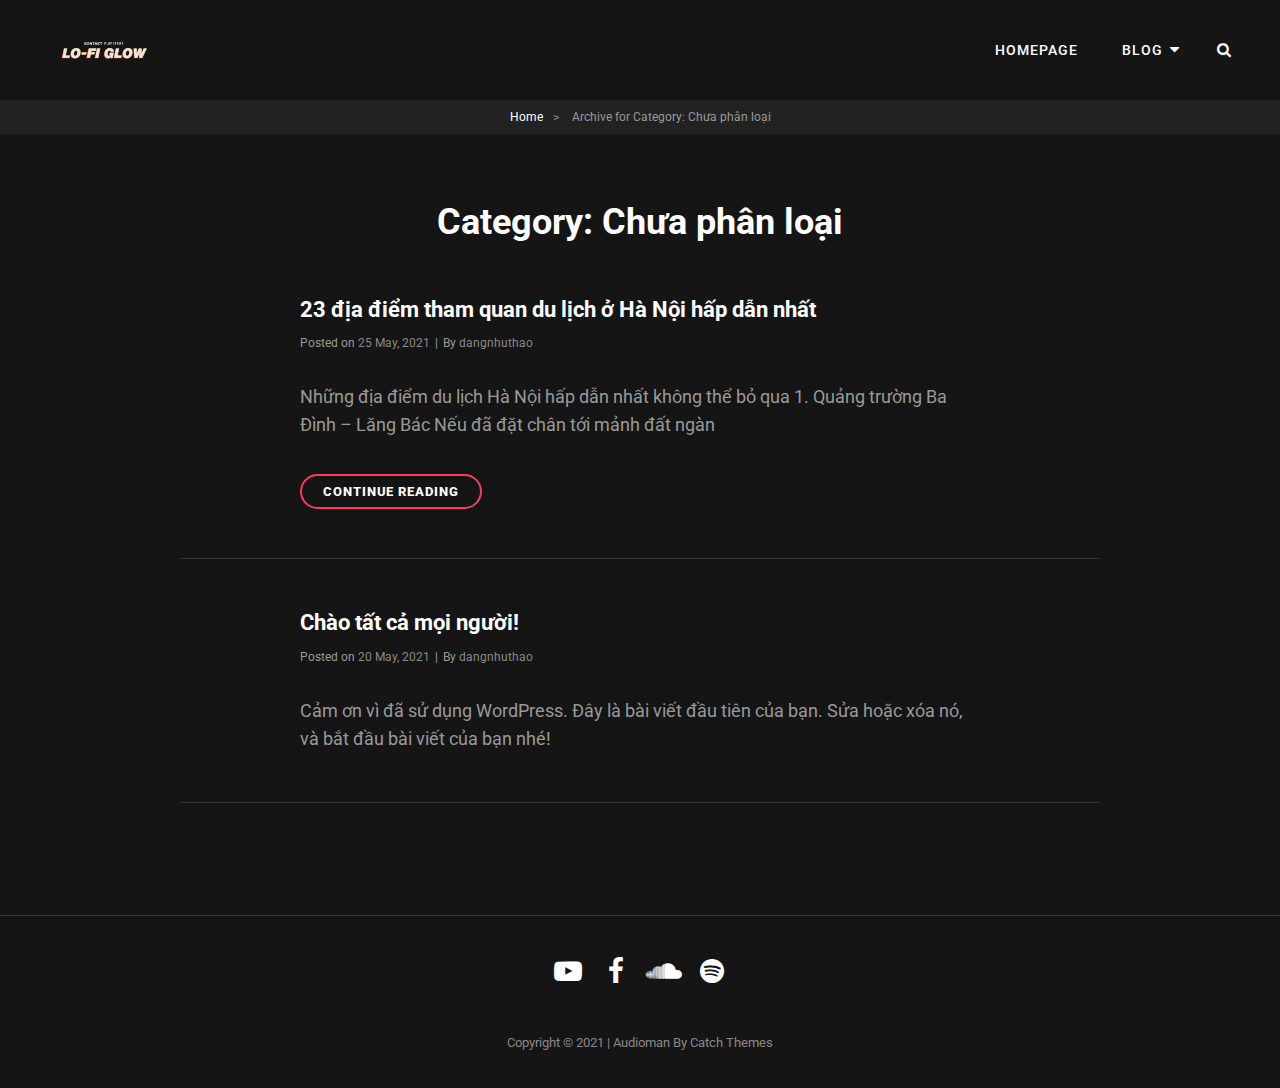
<file: category/khong-phan-loai/index.html>
<!DOCTYPE html>
<html lang="en-US">
<head>
	<meta charset="UTF-8">
	<meta name="viewport" content="width=device-width, initial-scale=1">
	<link rel="profile" href="http://gmpg.org/xfn/11">
	<script>(function(html){html.className = html.className.replace(/\bno-js\b/,'js')})(document.documentElement);</script>
<title>Chưa phân loại</title>
<meta name="robots" content="max-image-preview:large">
<link rel="dns-prefetch" href="//fonts.googleapis.com">
<link rel="dns-prefetch" href="//s.w.org">
<link rel="alternate" type="application/rss+xml" title=" &raquo; Feed" href="https://dangnhuthao1409.github.io/hawysmusic/feed/">
<link rel="alternate" type="application/rss+xml" title=" &raquo; Comments Feed" href="https://dangnhuthao1409.github.io/hawysmusic/comments/feed/">
<link rel="alternate" type="application/rss+xml" title=" &raquo; Chưa phân loại Category Feed" href="https://dangnhuthao1409.github.io/hawysmusic/category/khong-phan-loai/feed/">
		<script type="text/javascript">
			window._wpemojiSettings = {"baseUrl":"https:\/\/s.w.org\/images\/core\/emoji\/13.0.1\/72x72\/","ext":".png","svgUrl":"https:\/\/s.w.org\/images\/core\/emoji\/13.0.1\/svg\/","svgExt":".svg","source":{"concatemoji":"https:\/\/dangnhuthao1409.github.io\/hawysmusic\/wp-includes\/js\/wp-emoji-release.min.js?ver=5.7.2"}};
			!function(e,a,t){var n,r,o,i=a.createElement("canvas"),p=i.getContext&&i.getContext("2d");function s(e,t){var a=String.fromCharCode;p.clearRect(0,0,i.width,i.height),p.fillText(a.apply(this,e),0,0);e=i.toDataURL();return p.clearRect(0,0,i.width,i.height),p.fillText(a.apply(this,t),0,0),e===i.toDataURL()}function c(e){var t=a.createElement("script");t.src=e,t.defer=t.type="text/javascript",a.getElementsByTagName("head")[0].appendChild(t)}for(o=Array("flag","emoji"),t.supports={everything:!0,everythingExceptFlag:!0},r=0;r<o.length;r++)t.supports[o[r]]=function(e){if(!p||!p.fillText)return!1;switch(p.textBaseline="top",p.font="600 32px Arial",e){case"flag":return s([127987,65039,8205,9895,65039],[127987,65039,8203,9895,65039])?!1:!s([55356,56826,55356,56819],[55356,56826,8203,55356,56819])&&!s([55356,57332,56128,56423,56128,56418,56128,56421,56128,56430,56128,56423,56128,56447],[55356,57332,8203,56128,56423,8203,56128,56418,8203,56128,56421,8203,56128,56430,8203,56128,56423,8203,56128,56447]);case"emoji":return!s([55357,56424,8205,55356,57212],[55357,56424,8203,55356,57212])}return!1}(o[r]),t.supports.everything=t.supports.everything&&t.supports[o[r]],"flag"!==o[r]&&(t.supports.everythingExceptFlag=t.supports.everythingExceptFlag&&t.supports[o[r]]);t.supports.everythingExceptFlag=t.supports.everythingExceptFlag&&!t.supports.flag,t.DOMReady=!1,t.readyCallback=function(){t.DOMReady=!0},t.supports.everything||(n=function(){t.readyCallback()},a.addEventListener?(a.addEventListener("DOMContentLoaded",n,!1),e.addEventListener("load",n,!1)):(e.attachEvent("onload",n),a.attachEvent("onreadystatechange",function(){"complete"===a.readyState&&t.readyCallback()})),(n=t.source||{}).concatemoji?c(n.concatemoji):n.wpemoji&&n.twemoji&&(c(n.twemoji),c(n.wpemoji)))}(window,document,window._wpemojiSettings);
		</script>
		<style type="text/css">img.wp-smiley,
img.emoji {
	display: inline !important;
	border: none !important;
	box-shadow: none !important;
	height: 1em !important;
	width: 1em !important;
	margin: 0 .07em !important;
	vertical-align: -0.1em !important;
	background: none !important;
	padding: 0 !important;
}</style>
	<link rel="stylesheet" id="wp-block-library-css" href="https://dangnhuthao1409.github.io/hawysmusic/wp-includes/css/dist/block-library/style.min.css?ver=5.7.2" type="text/css" media="all">
<link rel="stylesheet" id="wp-block-library-theme-css" href="https://dangnhuthao1409.github.io/hawysmusic/wp-includes/css/dist/block-library/theme.min.css?ver=5.7.2" type="text/css" media="all">
<link rel="stylesheet" id="audioman-fonts-css" href="https://fonts.googleapis.com/css?family=Roboto%3A%3A300%2C400%2C500%2C600%2C700%2C800%2C900%2C400italic%2C700italic%2C800italic%2C900italic&#038;subset=latin%2Clatin-ext" type="text/css" media="all">
<link rel="stylesheet" id="audioman-style-css" href="https://dangnhuthao1409.github.io/hawysmusic/wp-content/themes/audioman/style.css?ver=20210606-101421" type="text/css" media="all">
<link rel="stylesheet" id="audioman-block-style-css" href="https://dangnhuthao1409.github.io/hawysmusic/wp-content/themes/audioman/assets/css/blocks.css?ver=1.0" type="text/css" media="all">
<link rel="stylesheet" id="font-awesome-css" href="https://dangnhuthao1409.github.io/hawysmusic/wp-content/themes/audioman/assets/css/font-awesome/css/font-awesome.css?ver=4.7.0" type="text/css" media="all">
<script type="text/javascript" src="https://dangnhuthao1409.github.io/hawysmusic/wp-includes/js/jquery/jquery.min.js?ver=3.5.1" id="jquery-core-js"></script>
<script type="text/javascript" src="https://dangnhuthao1409.github.io/hawysmusic/wp-includes/js/jquery/jquery-migrate.min.js?ver=3.3.2" id="jquery-migrate-js"></script>
<link rel="https://api.w.org/" href="https://dangnhuthao1409.github.io/hawysmusic/wp-json/">
<link rel="alternate" type="application/json" href="https://dangnhuthao1409.github.io/hawysmusic/wp-json/wp/v2/categories/1">
<link rel="EditURI" type="application/rsd+xml" title="RSD" href="https://dangnhuthao1409.github.io/hawysmusic/xmlrpc.php?rsd">
<link rel="wlwmanifest" type="application/wlwmanifest+xml" href="https://dangnhuthao1409.github.io/hawysmusic/wp-includes/wlwmanifest.xml"> 
<meta name="generator" content="WordPress 5.7.2">
<script type="application/ld+json">{"@context":"http:\/\/schema.org","@type":"BreadcrumbList","itemListElement":[{"@type":"ListItem","position":1,"item":{"@id":"https:\/\/dangnhuthao1409.github.io\/hawysmusic\/","name":"Home"}},{"@type":"ListItem","position":2,"item":{"name":"Archive for Chưa phân loại"}}]}</script>
</head>

<body class="archive category category-khong-phan-loai category-1 wp-custom-logo wp-embed-responsive hfeed fluid-layout navigation-classic no-sidebar content-width-layout excerpt-image-top header-media-fluid header-media-text-disabled has-header-image">


<div id="page" class="site">
	<a class="skip-link screen-reader-text" href="#content">Skip to content</a>

	<header id="masthead" class="site-header">
		<div class="site-header-main">
			<div class="wrapper">
				
<div class="site-branding">
	<a href="https://dangnhuthao1409.github.io/hawysmusic/" class="custom-logo-link" rel="home"><img width="227" height="47" src="https://dangnhuthao1409.github.io/hawysmusic/wp-content/uploads/2021/06/VB_logo.png" class="custom-logo" alt=""></a>
	<div class="site-identity">
					<p class="site-title"><a href="https://dangnhuthao1409.github.io/hawysmusic/" rel="home"></a></p>
			</div>
<!-- .site-branding-text-->
</div>
<!-- .site-branding -->
					<div id="site-header-menu" class="site-header-menu">
		<div id="primary-menu-wrapper" class="menu-wrapper">
			<div class="menu-toggle-wrapper">
				<button id="menu-toggle" class="menu-toggle" aria-controls="top-menu" aria-expanded="false"><span class="menu-label">Menu</span></button>
			</div>
<!-- .menu-toggle-wrapper -->

			<div class="menu-inside-wrapper">
				
				
					<nav id="site-navigation" class="main-navigation" role="navigation" aria-label="Primary Menu">
						<ul id="primary-menu" class="menu nav-menu">
<li id="menu-item-113" class="menu-item menu-item-type-post_type menu-item-object-page menu-item-home menu-item-113"><a href="https://dangnhuthao1409.github.io/hawysmusic/">Homepage</a></li>
<li id="menu-item-91" class="menu-item menu-item-type-taxonomy menu-item-object-category menu-item-has-children menu-item-91">
<a href="https://dangnhuthao1409.github.io/hawysmusic/category/test-bai-tap/">Blog</a>
<ul class="sub-menu">
	<li id="menu-item-125" class="menu-item menu-item-type-post_type menu-item-object-post menu-item-125"><a href="https://dangnhuthao1409.github.io/hawysmusic/khong-phan-loai/23-dia-diem-tham-quan-du-lich-o-ha-noi-hap-dan-nhat/">23 địa điểm tham quan du lịch ở Hà Nội hấp dẫn nhất</a></li>
	<li id="menu-item-127" class="menu-item menu-item-type-post_type menu-item-object-post menu-item-127"><a href="https://dangnhuthao1409.github.io/hawysmusic/test-bai-tap/we-are-valorant/">WE ARE VALORANT</a></li>
</ul>
</li>
</ul>
				
					</nav><!-- .main-navigation -->

				<div class="mobile-social-search">

					<div class="search-container">
						

<form role="search" method="get" class="search-form" action="https://dangnhuthao1409.github.io/hawysmusic/">
	<label for="search-form-60c091a604633">
		<span class="screen-reader-text">Search for:</span>
		<input type="search" id="search-form-60c091a604633" class="search-field" placeholder="Search" value="" name="s">
	</label>
	<button type="submit" class="search-submit"><span class="screen-reader-text">Search</span></button>
</form>
					</div>
				</div>
<!-- .mobile-social-search -->
			</div>
<!-- .menu-inside-wrapper -->
		</div>
<!-- #primary-menu-wrapper.menu-wrapper -->

		<div id="primary-search-wrapper" class="menu-wrapper">
			<div class="menu-toggle-wrapper">
				<button id="social-search-toggle" class="menu-toggle search-toggle">
					<span class="menu-label screen-reader-text">Search</span>
				</button>
			</div>
<!-- .menu-toggle-wrapper -->

			<div class="menu-inside-wrapper">
				<div class="search-container">
					

<form role="search" method="get" class="search-form" action="https://dangnhuthao1409.github.io/hawysmusic/">
	<label for="search-form-60c091a604a09">
		<span class="screen-reader-text">Search for:</span>
		<input type="search" id="search-form-60c091a604a09" class="search-field" placeholder="Search" value="" name="s">
	</label>
	<button type="submit" class="search-submit"><span class="screen-reader-text">Search</span></button>
</form>
				</div>
			</div>
<!-- .menu-inside-wrapper -->
		</div>
<!-- #social-search-wrapper.menu-wrapper -->

			</div>
<!-- .site-header-menu -->
			</div>
<!-- .wrapper -->
		</div>
<!-- .site-header-main -->
	</header><!-- #masthead -->

	
	
	<div id="site-content-wrapper" class="site-content-contain">
		

<div class="breadcrumb-area custom">
				<nav class="entry-breadcrumbs"><span class="breadcrumb"><a href="https://dangnhuthao1409.github.io/hawysmusic/">Home</a><span class="sep">&gt;</span></span><span class="breadcrumb-current"><span class="archive-text"> Archive for </span>Category: <span>Chưa phân loại</span></span></nav><!-- .entry-breadcrumbs -->
			</div>
<!-- .breadcrumb-area -->



		
		<div id="content" class="site-content">
			<div class="wrapper">


	<div id="primary" class="content-area">
		<main id="main" class="site-main">
			<div class="archive-posts-wrapper">
			
				<header class="page-header">
					<h2 class="page-title section-title">Category: <span>Chưa phân loại</span>
</h2>
					<div class="taxonomy-description-wrapper">
											</div>
				</header><!-- .entry-header -->

							
				<div class="section-content-wrapper">
					<div id="infinite-post-wrap" class="archive-post-wrap">
						
<article id="post-27" class="post-27 post type-post status-publish format-standard hentry category-khong-phan-loai">
	<div class="post-wrapper hentry-inner">
		
		<div class="entry-container">
			<header class="entry-header">
				
				<h2 class="entry-title"><a href="https://dangnhuthao1409.github.io/hawysmusic/khong-phan-loai/23-dia-diem-tham-quan-du-lich-o-ha-noi-hap-dan-nhat/" rel="bookmark">23 địa điểm tham quan du lịch ở Hà Nội hấp dẫn nhất</a></h2>
								<div class="entry-meta">
					<span class="posted-on"> Posted on <a href="https://dangnhuthao1409.github.io/hawysmusic/khong-phan-loai/23-dia-diem-tham-quan-du-lich-o-ha-noi-hap-dan-nhat/" rel="bookmark"><time class="entry-date published updated" datetime="2021-05-25T03:39:07+00:00">25 May, 2021</time></a></span><span class="sep">|</span><span class="byline"> By <span class="author vcard"><span class="screen-reader-text">Byline</span><a class="url fn n" href="https://dangnhuthao1409.github.io/hawysmusic/author/dangnhuthao/">dangnhuthao</a></span></span>				</div>
<!-- .entry-meta -->
							</header><!-- .entry-header -->

			<div class="entry-summary">
				<p>Những địa điểm du lịch Hà Nội hấp dẫn nhất không thể bỏ qua 1. Quảng trường Ba Đình – Lăng Bác Nếu đã đặt chân tới mảnh đất ngàn</p>
<p class="more-link"><a href="https://dangnhuthao1409.github.io/hawysmusic/khong-phan-loai/23-dia-diem-tham-quan-du-lich-o-ha-noi-hap-dan-nhat/" class="readmore">Continue reading<span class="screen-reader-text">23 địa điểm tham quan du lịch ở Hà Nội hấp dẫn nhất</span></a></p>
			</div>
<!-- .entry-summary -->
		</div>
<!-- .entry-container -->
	</div>
<!-- .hentry-inner -->
</article><!-- #post-27 -->
<article id="post-1" class="post-1 post type-post status-publish format-standard hentry category-khong-phan-loai">
	<div class="post-wrapper hentry-inner">
		
		<div class="entry-container">
			<header class="entry-header">
				
				<h2 class="entry-title"><a href="https://dangnhuthao1409.github.io/hawysmusic/khong-phan-loai/chao-moi-nguoi/" rel="bookmark">Chào tất cả mọi người!</a></h2>
								<div class="entry-meta">
					<span class="posted-on"> Posted on <a href="https://dangnhuthao1409.github.io/hawysmusic/khong-phan-loai/chao-moi-nguoi/" rel="bookmark"><time class="entry-date published updated" datetime="2021-05-20T09:06:09+00:00">20 May, 2021</time></a></span><span class="sep">|</span><span class="byline"> By <span class="author vcard"><span class="screen-reader-text">Byline</span><a class="url fn n" href="https://dangnhuthao1409.github.io/hawysmusic/author/dangnhuthao/">dangnhuthao</a></span></span>				</div>
<!-- .entry-meta -->
							</header><!-- .entry-header -->

			<div class="entry-summary">
				<p>Cảm ơn vì đã sử dụng WordPress. Đây là bài viết đầu tiên của bạn. Sửa hoặc xóa nó, và bắt đầu bài viết của bạn nhé!</p>
			</div>
<!-- .entry-summary -->
		</div>
<!-- .entry-container -->
	</div>
<!-- .hentry-inner -->
</article><!-- #post-1 -->					</div>
<!-- .archive-post-wrap -->
				</div>
<!-- .section-content-wrap -->

							</div>
<!-- .archive-posts-wrapper -->
		</main><!-- #main -->
	</div>
<!-- #primary -->

			</div>
<!-- .wrapper -->
		</div>
<!-- #content -->

		
		

		<footer id="colophon" class="site-footer">
			

			<div id="site-generator">
				
	<div id="footer-menu-section" class="site-footer-menu">
		<div class="wrapper">
							<nav id="social-footer-navigation" class="social-navigation" role="navigation" aria-label="Footer Social Links Menu">
					<div class="menu-footer_social-container"><ul id="menu-footer_social" class="social-links-menu">
<li id="menu-item-105" class="menu-item menu-item-type-custom menu-item-object-custom menu-item-105"><a href="https://youtube.com/hawysmusic"><span class="screen-reader-text">Youtube</span></a></li>
<li id="menu-item-106" class="menu-item menu-item-type-custom menu-item-object-custom menu-item-106"><a href="https://facebook.com/hawysmusic"><span class="screen-reader-text">Facebook</span></a></li>
<li id="menu-item-107" class="menu-item menu-item-type-custom menu-item-object-custom menu-item-107"><a href="https://soundcloud.com/hawysmusic"><span class="screen-reader-text">Soundcloud</span></a></li>
<li id="menu-item-108" class="menu-item menu-item-type-custom menu-item-object-custom menu-item-108"><a href="https://open.spotify.com/artist/4D9wCrMk5p0IRlYCFZ8rmu"><span class="screen-reader-text">Spotify</span></a></li>
</ul></div>				</nav><!-- .social-navigation -->
					</div>
<!-- .wrapper -->
	</div>
<!-- #footer-menu-section -->

				
<div class="site-info">Copyright &copy; 2021 <a href="https://dangnhuthao1409.github.io/hawysmusic/"></a> <span class="sep"> | </span>Audioman&nbsp;by&nbsp;<a target="_blank" href="https://catchthemes.com/">Catch Themes</a>
</div>
<!-- .site-info -->			</div>
<!-- #site-generator -->
		</footer><!-- #colophon -->

			</div>
<!-- .site-content-contain -->	
</div>
<!-- #page -->

<a href="#masthead" id="scrollup" class="backtotop"><span class="screen-reader-text">Scroll Up</span></a><script type="text/javascript" src="https://dangnhuthao1409.github.io/hawysmusic/wp-content/themes/audioman/assets/js/skip-link-focus-fix.min.js?ver=201800703" id="audioman-skip-link-focus-fix-js"></script>
<script type="text/javascript" id="audioman-script-js-extra">
/* <![CDATA[ */
var musicBandScreenReaderText = {"expand":"expand child menu","collapse":"collapse child menu"};
/* ]]> */
</script>
<script type="text/javascript" src="https://dangnhuthao1409.github.io/hawysmusic/wp-content/themes/audioman/assets/js/functions.min.js?ver=201800703" id="audioman-script-js"></script>
<script type="text/javascript" src="https://dangnhuthao1409.github.io/hawysmusic/wp-content/themes/audioman/assets/js/fitvids.min.js?ver=1.1" id="jquery-fitvids-js"></script>
<script type="text/javascript" src="https://dangnhuthao1409.github.io/hawysmusic/wp-includes/js/wp-embed.min.js?ver=5.7.2" id="wp-embed-js"></script>

</body>
</html>
</file>
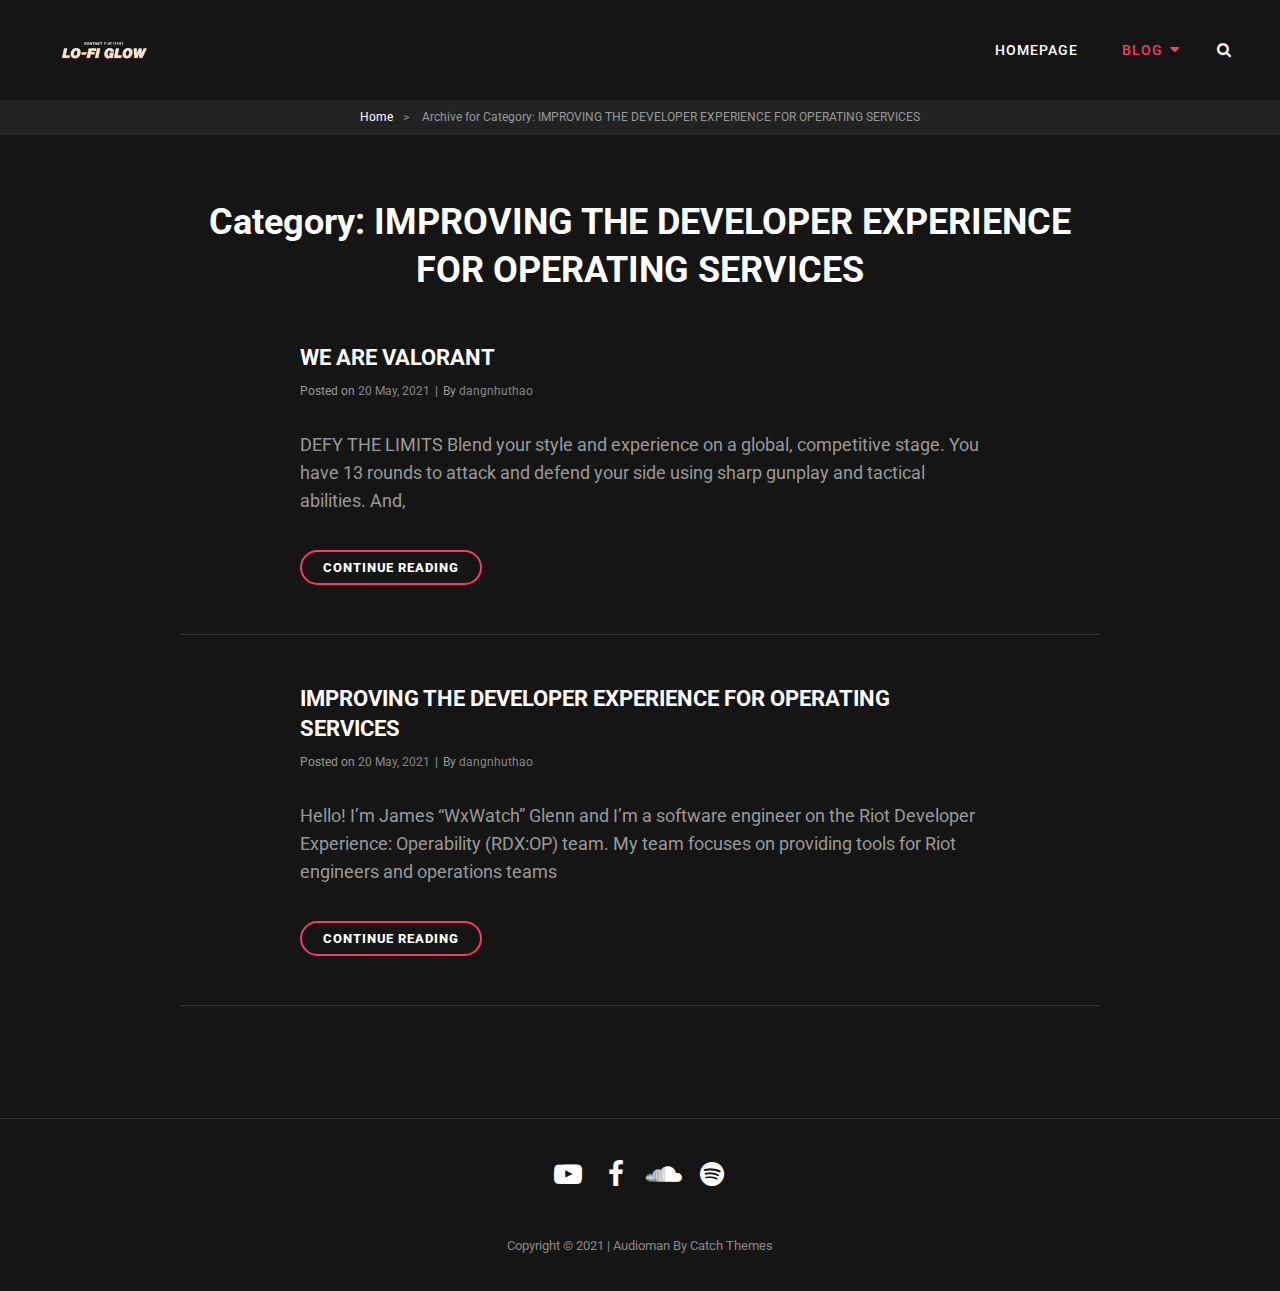
<file: category/test-bai-tap/index.html>
<!DOCTYPE html>
<html lang="en-US">
<head>
	<meta charset="UTF-8">
	<meta name="viewport" content="width=device-width, initial-scale=1">
	<link rel="profile" href="http://gmpg.org/xfn/11">
	<script>(function(html){html.className = html.className.replace(/\bno-js\b/,'js')})(document.documentElement);</script>
<title>IMPROVING THE DEVELOPER EXPERIENCE FOR OPERATING SERVICES</title>
<meta name="robots" content="max-image-preview:large">
<link rel="dns-prefetch" href="//fonts.googleapis.com">
<link rel="dns-prefetch" href="//s.w.org">
<link rel="alternate" type="application/rss+xml" title=" &raquo; Feed" href="https://dangnhuthao1409.github.io/hawysmusic/feed/">
<link rel="alternate" type="application/rss+xml" title=" &raquo; Comments Feed" href="https://dangnhuthao1409.github.io/hawysmusic/comments/feed/">
<link rel="alternate" type="application/rss+xml" title=" &raquo; IMPROVING THE DEVELOPER EXPERIENCE FOR OPERATING SERVICES Category Feed" href="https://dangnhuthao1409.github.io/hawysmusic/category/test-bai-tap/feed/">
		<script type="text/javascript">
			window._wpemojiSettings = {"baseUrl":"https:\/\/s.w.org\/images\/core\/emoji\/13.0.1\/72x72\/","ext":".png","svgUrl":"https:\/\/s.w.org\/images\/core\/emoji\/13.0.1\/svg\/","svgExt":".svg","source":{"concatemoji":"https:\/\/dangnhuthao1409.github.io\/hawysmusic\/wp-includes\/js\/wp-emoji-release.min.js?ver=5.7.2"}};
			!function(e,a,t){var n,r,o,i=a.createElement("canvas"),p=i.getContext&&i.getContext("2d");function s(e,t){var a=String.fromCharCode;p.clearRect(0,0,i.width,i.height),p.fillText(a.apply(this,e),0,0);e=i.toDataURL();return p.clearRect(0,0,i.width,i.height),p.fillText(a.apply(this,t),0,0),e===i.toDataURL()}function c(e){var t=a.createElement("script");t.src=e,t.defer=t.type="text/javascript",a.getElementsByTagName("head")[0].appendChild(t)}for(o=Array("flag","emoji"),t.supports={everything:!0,everythingExceptFlag:!0},r=0;r<o.length;r++)t.supports[o[r]]=function(e){if(!p||!p.fillText)return!1;switch(p.textBaseline="top",p.font="600 32px Arial",e){case"flag":return s([127987,65039,8205,9895,65039],[127987,65039,8203,9895,65039])?!1:!s([55356,56826,55356,56819],[55356,56826,8203,55356,56819])&&!s([55356,57332,56128,56423,56128,56418,56128,56421,56128,56430,56128,56423,56128,56447],[55356,57332,8203,56128,56423,8203,56128,56418,8203,56128,56421,8203,56128,56430,8203,56128,56423,8203,56128,56447]);case"emoji":return!s([55357,56424,8205,55356,57212],[55357,56424,8203,55356,57212])}return!1}(o[r]),t.supports.everything=t.supports.everything&&t.supports[o[r]],"flag"!==o[r]&&(t.supports.everythingExceptFlag=t.supports.everythingExceptFlag&&t.supports[o[r]]);t.supports.everythingExceptFlag=t.supports.everythingExceptFlag&&!t.supports.flag,t.DOMReady=!1,t.readyCallback=function(){t.DOMReady=!0},t.supports.everything||(n=function(){t.readyCallback()},a.addEventListener?(a.addEventListener("DOMContentLoaded",n,!1),e.addEventListener("load",n,!1)):(e.attachEvent("onload",n),a.attachEvent("onreadystatechange",function(){"complete"===a.readyState&&t.readyCallback()})),(n=t.source||{}).concatemoji?c(n.concatemoji):n.wpemoji&&n.twemoji&&(c(n.twemoji),c(n.wpemoji)))}(window,document,window._wpemojiSettings);
		</script>
		<style type="text/css">img.wp-smiley,
img.emoji {
	display: inline !important;
	border: none !important;
	box-shadow: none !important;
	height: 1em !important;
	width: 1em !important;
	margin: 0 .07em !important;
	vertical-align: -0.1em !important;
	background: none !important;
	padding: 0 !important;
}</style>
	<link rel="stylesheet" id="wp-block-library-css" href="https://dangnhuthao1409.github.io/hawysmusic/wp-includes/css/dist/block-library/style.min.css?ver=5.7.2" type="text/css" media="all">
<link rel="stylesheet" id="wp-block-library-theme-css" href="https://dangnhuthao1409.github.io/hawysmusic/wp-includes/css/dist/block-library/theme.min.css?ver=5.7.2" type="text/css" media="all">
<link rel="stylesheet" id="audioman-fonts-css" href="https://fonts.googleapis.com/css?family=Roboto%3A%3A300%2C400%2C500%2C600%2C700%2C800%2C900%2C400italic%2C700italic%2C800italic%2C900italic&#038;subset=latin%2Clatin-ext" type="text/css" media="all">
<link rel="stylesheet" id="audioman-style-css" href="https://dangnhuthao1409.github.io/hawysmusic/wp-content/themes/audioman/style.css?ver=20210606-101421" type="text/css" media="all">
<link rel="stylesheet" id="audioman-block-style-css" href="https://dangnhuthao1409.github.io/hawysmusic/wp-content/themes/audioman/assets/css/blocks.css?ver=1.0" type="text/css" media="all">
<link rel="stylesheet" id="font-awesome-css" href="https://dangnhuthao1409.github.io/hawysmusic/wp-content/themes/audioman/assets/css/font-awesome/css/font-awesome.css?ver=4.7.0" type="text/css" media="all">
<script type="text/javascript" src="https://dangnhuthao1409.github.io/hawysmusic/wp-includes/js/jquery/jquery.min.js?ver=3.5.1" id="jquery-core-js"></script>
<script type="text/javascript" src="https://dangnhuthao1409.github.io/hawysmusic/wp-includes/js/jquery/jquery-migrate.min.js?ver=3.3.2" id="jquery-migrate-js"></script>
<link rel="https://api.w.org/" href="https://dangnhuthao1409.github.io/hawysmusic/wp-json/">
<link rel="alternate" type="application/json" href="https://dangnhuthao1409.github.io/hawysmusic/wp-json/wp/v2/categories/2">
<link rel="EditURI" type="application/rsd+xml" title="RSD" href="https://dangnhuthao1409.github.io/hawysmusic/xmlrpc.php?rsd">
<link rel="wlwmanifest" type="application/wlwmanifest+xml" href="https://dangnhuthao1409.github.io/hawysmusic/wp-includes/wlwmanifest.xml"> 
<meta name="generator" content="WordPress 5.7.2">
<script type="application/ld+json">{"@context":"http:\/\/schema.org","@type":"BreadcrumbList","itemListElement":[{"@type":"ListItem","position":1,"item":{"@id":"https:\/\/dangnhuthao1409.github.io\/hawysmusic\/","name":"Home"}},{"@type":"ListItem","position":2,"item":{"name":"Archive for IMPROVING THE DEVELOPER EXPERIENCE FOR OPERATING SERVICES"}}]}</script>
</head>

<body class="archive category category-test-bai-tap category-2 wp-custom-logo wp-embed-responsive hfeed fluid-layout navigation-classic no-sidebar content-width-layout excerpt-image-top header-media-fluid header-media-text-disabled has-header-image">


<div id="page" class="site">
	<a class="skip-link screen-reader-text" href="#content">Skip to content</a>

	<header id="masthead" class="site-header">
		<div class="site-header-main">
			<div class="wrapper">
				
<div class="site-branding">
	<a href="https://dangnhuthao1409.github.io/hawysmusic/" class="custom-logo-link" rel="home"><img width="227" height="47" src="https://dangnhuthao1409.github.io/hawysmusic/wp-content/uploads/2021/06/VB_logo.png" class="custom-logo" alt=""></a>
	<div class="site-identity">
					<p class="site-title"><a href="https://dangnhuthao1409.github.io/hawysmusic/" rel="home"></a></p>
			</div>
<!-- .site-branding-text-->
</div>
<!-- .site-branding -->
					<div id="site-header-menu" class="site-header-menu">
		<div id="primary-menu-wrapper" class="menu-wrapper">
			<div class="menu-toggle-wrapper">
				<button id="menu-toggle" class="menu-toggle" aria-controls="top-menu" aria-expanded="false"><span class="menu-label">Menu</span></button>
			</div>
<!-- .menu-toggle-wrapper -->

			<div class="menu-inside-wrapper">
				
				
					<nav id="site-navigation" class="main-navigation" role="navigation" aria-label="Primary Menu">
						<ul id="primary-menu" class="menu nav-menu">
<li id="menu-item-113" class="menu-item menu-item-type-post_type menu-item-object-page menu-item-home menu-item-113"><a href="https://dangnhuthao1409.github.io/hawysmusic/">Homepage</a></li>
<li id="menu-item-91" class="menu-item menu-item-type-taxonomy menu-item-object-category current-menu-item menu-item-has-children menu-item-91">
<a href="https://dangnhuthao1409.github.io/hawysmusic/category/test-bai-tap/" aria-current="page">Blog</a>
<ul class="sub-menu">
	<li id="menu-item-125" class="menu-item menu-item-type-post_type menu-item-object-post menu-item-125"><a href="https://dangnhuthao1409.github.io/hawysmusic/khong-phan-loai/23-dia-diem-tham-quan-du-lich-o-ha-noi-hap-dan-nhat/">23 địa điểm tham quan du lịch ở Hà Nội hấp dẫn nhất</a></li>
	<li id="menu-item-127" class="menu-item menu-item-type-post_type menu-item-object-post menu-item-127"><a href="https://dangnhuthao1409.github.io/hawysmusic/test-bai-tap/we-are-valorant/">WE ARE VALORANT</a></li>
</ul>
</li>
</ul>
				
					</nav><!-- .main-navigation -->

				<div class="mobile-social-search">

					<div class="search-container">
						

<form role="search" method="get" class="search-form" action="https://dangnhuthao1409.github.io/hawysmusic/">
	<label for="search-form-60c09187aa664">
		<span class="screen-reader-text">Search for:</span>
		<input type="search" id="search-form-60c09187aa664" class="search-field" placeholder="Search" value="" name="s">
	</label>
	<button type="submit" class="search-submit"><span class="screen-reader-text">Search</span></button>
</form>
					</div>
				</div>
<!-- .mobile-social-search -->
			</div>
<!-- .menu-inside-wrapper -->
		</div>
<!-- #primary-menu-wrapper.menu-wrapper -->

		<div id="primary-search-wrapper" class="menu-wrapper">
			<div class="menu-toggle-wrapper">
				<button id="social-search-toggle" class="menu-toggle search-toggle">
					<span class="menu-label screen-reader-text">Search</span>
				</button>
			</div>
<!-- .menu-toggle-wrapper -->

			<div class="menu-inside-wrapper">
				<div class="search-container">
					

<form role="search" method="get" class="search-form" action="https://dangnhuthao1409.github.io/hawysmusic/">
	<label for="search-form-60c09187aa84c">
		<span class="screen-reader-text">Search for:</span>
		<input type="search" id="search-form-60c09187aa84c" class="search-field" placeholder="Search" value="" name="s">
	</label>
	<button type="submit" class="search-submit"><span class="screen-reader-text">Search</span></button>
</form>
				</div>
			</div>
<!-- .menu-inside-wrapper -->
		</div>
<!-- #social-search-wrapper.menu-wrapper -->

			</div>
<!-- .site-header-menu -->
			</div>
<!-- .wrapper -->
		</div>
<!-- .site-header-main -->
	</header><!-- #masthead -->

	
	
	<div id="site-content-wrapper" class="site-content-contain">
		

<div class="breadcrumb-area custom">
				<nav class="entry-breadcrumbs"><span class="breadcrumb"><a href="https://dangnhuthao1409.github.io/hawysmusic/">Home</a><span class="sep">&gt;</span></span><span class="breadcrumb-current"><span class="archive-text"> Archive for </span>Category: <span>IMPROVING THE DEVELOPER EXPERIENCE FOR OPERATING SERVICES</span></span></nav><!-- .entry-breadcrumbs -->
			</div>
<!-- .breadcrumb-area -->



		
		<div id="content" class="site-content">
			<div class="wrapper">


	<div id="primary" class="content-area">
		<main id="main" class="site-main">
			<div class="archive-posts-wrapper">
			
				<header class="page-header">
					<h2 class="page-title section-title">Category: <span>IMPROVING THE DEVELOPER EXPERIENCE FOR OPERATING SERVICES</span>
</h2>
					<div class="taxonomy-description-wrapper">
											</div>
				</header><!-- .entry-header -->

							
				<div class="section-content-wrapper">
					<div id="infinite-post-wrap" class="archive-post-wrap">
						
<article id="post-20" class="post-20 post type-post status-publish format-standard hentry category-test-bai-tap tag-gaming tag-valorant-2">
	<div class="post-wrapper hentry-inner">
		
		<div class="entry-container">
			<header class="entry-header">
				
				<h2 class="entry-title"><a href="https://dangnhuthao1409.github.io/hawysmusic/test-bai-tap/we-are-valorant/" rel="bookmark">WE ARE VALORANT</a></h2>
								<div class="entry-meta">
					<span class="posted-on"> Posted on <a href="https://dangnhuthao1409.github.io/hawysmusic/test-bai-tap/we-are-valorant/" rel="bookmark"><time class="entry-date published updated" datetime="2021-05-20T10:00:25+00:00">20 May, 2021</time></a></span><span class="sep">|</span><span class="byline"> By <span class="author vcard"><span class="screen-reader-text">Byline</span><a class="url fn n" href="https://dangnhuthao1409.github.io/hawysmusic/author/dangnhuthao/">dangnhuthao</a></span></span>				</div>
<!-- .entry-meta -->
							</header><!-- .entry-header -->

			<div class="entry-summary">
				<p>DEFY THE LIMITS Blend your style and experience on a global, competitive stage. You have 13 rounds to attack and defend your side using sharp gunplay and tactical abilities. And,</p>
<p class="more-link"><a href="https://dangnhuthao1409.github.io/hawysmusic/test-bai-tap/we-are-valorant/" class="readmore">Continue reading<span class="screen-reader-text">WE ARE VALORANT</span></a></p>
			</div>
<!-- .entry-summary -->
		</div>
<!-- .entry-container -->
	</div>
<!-- .hentry-inner -->
</article><!-- #post-20 -->
<article id="post-18" class="post-18 post type-post status-publish format-aside hentry category-test-bai-tap tag-valorant tag-developer post_format-post-format-aside">
	<div class="post-wrapper hentry-inner">
		
		<div class="entry-container">
			<header class="entry-header">
				
				<h2 class="entry-title"><a href="https://dangnhuthao1409.github.io/hawysmusic/test-bai-tap/improving-the-developer/" rel="bookmark">IMPROVING THE DEVELOPER EXPERIENCE FOR OPERATING SERVICES</a></h2>
								<div class="entry-meta">
					<span class="posted-on"> Posted on <a href="https://dangnhuthao1409.github.io/hawysmusic/test-bai-tap/improving-the-developer/" rel="bookmark"><time class="entry-date published updated" datetime="2021-05-20T09:36:15+00:00">20 May, 2021</time></a></span><span class="sep">|</span><span class="byline"> By <span class="author vcard"><span class="screen-reader-text">Byline</span><a class="url fn n" href="https://dangnhuthao1409.github.io/hawysmusic/author/dangnhuthao/">dangnhuthao</a></span></span>				</div>
<!-- .entry-meta -->
							</header><!-- .entry-header -->

			<div class="entry-summary">
				<p>Hello! I’m James “WxWatch” Glenn and I’m a software engineer on the Riot Developer Experience: Operability (RDX:OP) team. My team focuses on providing tools for Riot engineers and operations teams</p>
<p class="more-link"><a href="https://dangnhuthao1409.github.io/hawysmusic/test-bai-tap/improving-the-developer/" class="readmore">Continue reading<span class="screen-reader-text">IMPROVING THE DEVELOPER EXPERIENCE FOR OPERATING SERVICES</span></a></p>
			</div>
<!-- .entry-summary -->
		</div>
<!-- .entry-container -->
	</div>
<!-- .hentry-inner -->
</article><!-- #post-18 -->					</div>
<!-- .archive-post-wrap -->
				</div>
<!-- .section-content-wrap -->

							</div>
<!-- .archive-posts-wrapper -->
		</main><!-- #main -->
	</div>
<!-- #primary -->

			</div>
<!-- .wrapper -->
		</div>
<!-- #content -->

		
		

		<footer id="colophon" class="site-footer">
			

			<div id="site-generator">
				
	<div id="footer-menu-section" class="site-footer-menu">
		<div class="wrapper">
							<nav id="social-footer-navigation" class="social-navigation" role="navigation" aria-label="Footer Social Links Menu">
					<div class="menu-footer_social-container"><ul id="menu-footer_social" class="social-links-menu">
<li id="menu-item-105" class="menu-item menu-item-type-custom menu-item-object-custom menu-item-105"><a href="https://youtube.com/hawysmusic"><span class="screen-reader-text">Youtube</span></a></li>
<li id="menu-item-106" class="menu-item menu-item-type-custom menu-item-object-custom menu-item-106"><a href="https://facebook.com/hawysmusic"><span class="screen-reader-text">Facebook</span></a></li>
<li id="menu-item-107" class="menu-item menu-item-type-custom menu-item-object-custom menu-item-107"><a href="https://soundcloud.com/hawysmusic"><span class="screen-reader-text">Soundcloud</span></a></li>
<li id="menu-item-108" class="menu-item menu-item-type-custom menu-item-object-custom menu-item-108"><a href="https://open.spotify.com/artist/4D9wCrMk5p0IRlYCFZ8rmu"><span class="screen-reader-text">Spotify</span></a></li>
</ul></div>				</nav><!-- .social-navigation -->
					</div>
<!-- .wrapper -->
	</div>
<!-- #footer-menu-section -->

				
<div class="site-info">Copyright &copy; 2021 <a href="https://dangnhuthao1409.github.io/hawysmusic/"></a> <span class="sep"> | </span>Audioman&nbsp;by&nbsp;<a target="_blank" href="https://catchthemes.com/">Catch Themes</a>
</div>
<!-- .site-info -->			</div>
<!-- #site-generator -->
		</footer><!-- #colophon -->

			</div>
<!-- .site-content-contain -->	
</div>
<!-- #page -->

<a href="#masthead" id="scrollup" class="backtotop"><span class="screen-reader-text">Scroll Up</span></a><script type="text/javascript" src="https://dangnhuthao1409.github.io/hawysmusic/wp-content/themes/audioman/assets/js/skip-link-focus-fix.min.js?ver=201800703" id="audioman-skip-link-focus-fix-js"></script>
<script type="text/javascript" id="audioman-script-js-extra">
/* <![CDATA[ */
var musicBandScreenReaderText = {"expand":"expand child menu","collapse":"collapse child menu"};
/* ]]> */
</script>
<script type="text/javascript" src="https://dangnhuthao1409.github.io/hawysmusic/wp-content/themes/audioman/assets/js/functions.min.js?ver=201800703" id="audioman-script-js"></script>
<script type="text/javascript" src="https://dangnhuthao1409.github.io/hawysmusic/wp-content/themes/audioman/assets/js/fitvids.min.js?ver=1.1" id="jquery-fitvids-js"></script>
<script type="text/javascript" src="https://dangnhuthao1409.github.io/hawysmusic/wp-includes/js/wp-embed.min.js?ver=5.7.2" id="wp-embed-js"></script>

</body>
</html>
</file>
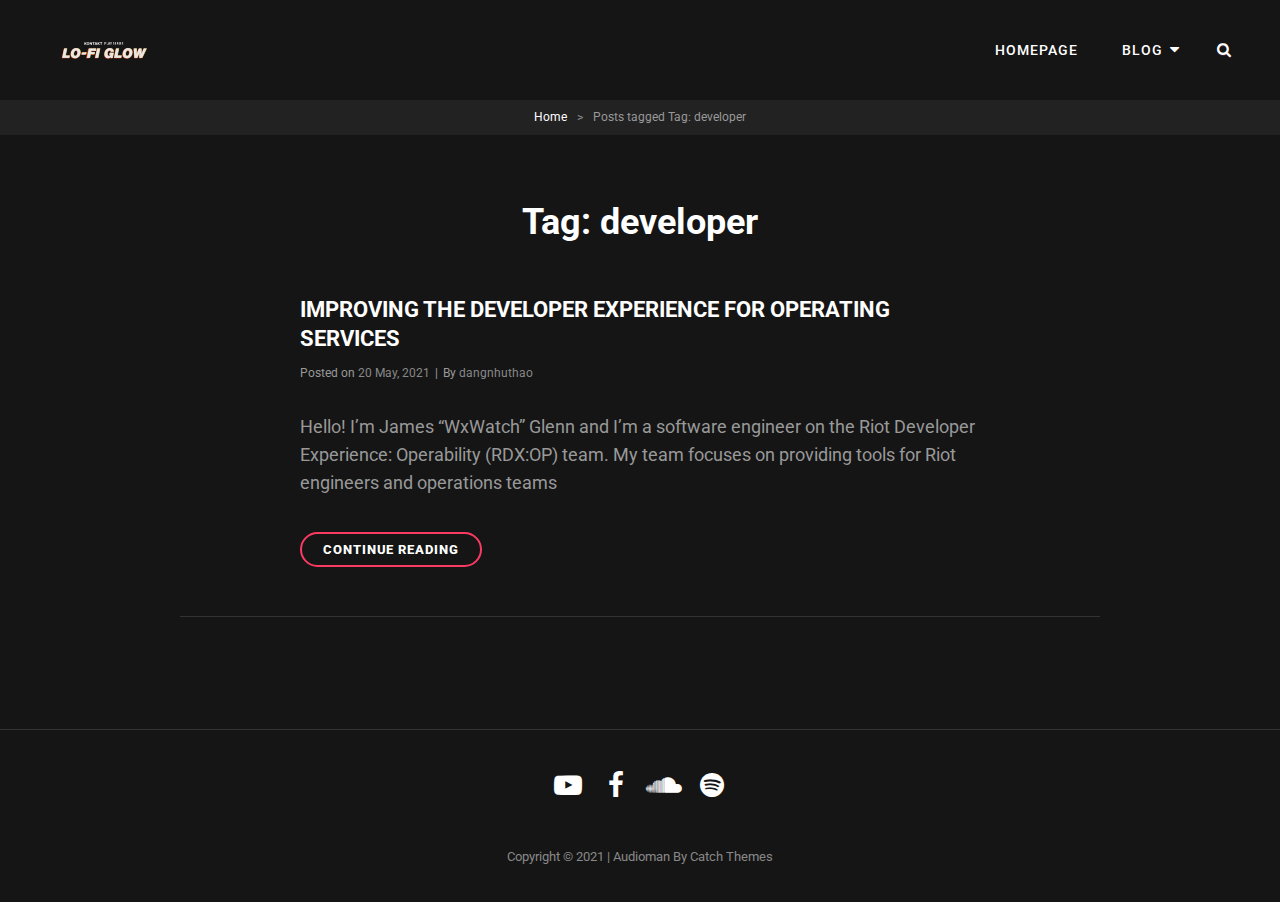
<file: tag/developer/index.html>
<!DOCTYPE html>
<html lang="en-US">
<head>
	<meta charset="UTF-8">
	<meta name="viewport" content="width=device-width, initial-scale=1">
	<link rel="profile" href="http://gmpg.org/xfn/11">
	<script>(function(html){html.className = html.className.replace(/\bno-js\b/,'js')})(document.documentElement);</script>
<title>developer</title>
<meta name="robots" content="max-image-preview:large">
<link rel="dns-prefetch" href="//fonts.googleapis.com">
<link rel="dns-prefetch" href="//s.w.org">
<link rel="alternate" type="application/rss+xml" title=" &raquo; Feed" href="https://dangnhuthao1409.github.io/hawysmusic/feed/">
<link rel="alternate" type="application/rss+xml" title=" &raquo; Comments Feed" href="https://dangnhuthao1409.github.io/hawysmusic/comments/feed/">
<link rel="alternate" type="application/rss+xml" title=" &raquo; developer Tag Feed" href="https://dangnhuthao1409.github.io/hawysmusic/tag/developer/feed/">
		<script type="text/javascript">
			window._wpemojiSettings = {"baseUrl":"https:\/\/s.w.org\/images\/core\/emoji\/13.0.1\/72x72\/","ext":".png","svgUrl":"https:\/\/s.w.org\/images\/core\/emoji\/13.0.1\/svg\/","svgExt":".svg","source":{"concatemoji":"https:\/\/dangnhuthao1409.github.io\/hawysmusic\/wp-includes\/js\/wp-emoji-release.min.js?ver=5.7.2"}};
			!function(e,a,t){var n,r,o,i=a.createElement("canvas"),p=i.getContext&&i.getContext("2d");function s(e,t){var a=String.fromCharCode;p.clearRect(0,0,i.width,i.height),p.fillText(a.apply(this,e),0,0);e=i.toDataURL();return p.clearRect(0,0,i.width,i.height),p.fillText(a.apply(this,t),0,0),e===i.toDataURL()}function c(e){var t=a.createElement("script");t.src=e,t.defer=t.type="text/javascript",a.getElementsByTagName("head")[0].appendChild(t)}for(o=Array("flag","emoji"),t.supports={everything:!0,everythingExceptFlag:!0},r=0;r<o.length;r++)t.supports[o[r]]=function(e){if(!p||!p.fillText)return!1;switch(p.textBaseline="top",p.font="600 32px Arial",e){case"flag":return s([127987,65039,8205,9895,65039],[127987,65039,8203,9895,65039])?!1:!s([55356,56826,55356,56819],[55356,56826,8203,55356,56819])&&!s([55356,57332,56128,56423,56128,56418,56128,56421,56128,56430,56128,56423,56128,56447],[55356,57332,8203,56128,56423,8203,56128,56418,8203,56128,56421,8203,56128,56430,8203,56128,56423,8203,56128,56447]);case"emoji":return!s([55357,56424,8205,55356,57212],[55357,56424,8203,55356,57212])}return!1}(o[r]),t.supports.everything=t.supports.everything&&t.supports[o[r]],"flag"!==o[r]&&(t.supports.everythingExceptFlag=t.supports.everythingExceptFlag&&t.supports[o[r]]);t.supports.everythingExceptFlag=t.supports.everythingExceptFlag&&!t.supports.flag,t.DOMReady=!1,t.readyCallback=function(){t.DOMReady=!0},t.supports.everything||(n=function(){t.readyCallback()},a.addEventListener?(a.addEventListener("DOMContentLoaded",n,!1),e.addEventListener("load",n,!1)):(e.attachEvent("onload",n),a.attachEvent("onreadystatechange",function(){"complete"===a.readyState&&t.readyCallback()})),(n=t.source||{}).concatemoji?c(n.concatemoji):n.wpemoji&&n.twemoji&&(c(n.twemoji),c(n.wpemoji)))}(window,document,window._wpemojiSettings);
		</script>
		<style type="text/css">img.wp-smiley,
img.emoji {
	display: inline !important;
	border: none !important;
	box-shadow: none !important;
	height: 1em !important;
	width: 1em !important;
	margin: 0 .07em !important;
	vertical-align: -0.1em !important;
	background: none !important;
	padding: 0 !important;
}</style>
	<link rel="stylesheet" id="wp-block-library-css" href="https://dangnhuthao1409.github.io/hawysmusic/wp-includes/css/dist/block-library/style.min.css?ver=5.7.2" type="text/css" media="all">
<link rel="stylesheet" id="wp-block-library-theme-css" href="https://dangnhuthao1409.github.io/hawysmusic/wp-includes/css/dist/block-library/theme.min.css?ver=5.7.2" type="text/css" media="all">
<link rel="stylesheet" id="audioman-fonts-css" href="https://fonts.googleapis.com/css?family=Roboto%3A%3A300%2C400%2C500%2C600%2C700%2C800%2C900%2C400italic%2C700italic%2C800italic%2C900italic&#038;subset=latin%2Clatin-ext" type="text/css" media="all">
<link rel="stylesheet" id="audioman-style-css" href="https://dangnhuthao1409.github.io/hawysmusic/wp-content/themes/audioman/style.css?ver=20210606-101421" type="text/css" media="all">
<link rel="stylesheet" id="audioman-block-style-css" href="https://dangnhuthao1409.github.io/hawysmusic/wp-content/themes/audioman/assets/css/blocks.css?ver=1.0" type="text/css" media="all">
<link rel="stylesheet" id="font-awesome-css" href="https://dangnhuthao1409.github.io/hawysmusic/wp-content/themes/audioman/assets/css/font-awesome/css/font-awesome.css?ver=4.7.0" type="text/css" media="all">
<script type="text/javascript" src="https://dangnhuthao1409.github.io/hawysmusic/wp-includes/js/jquery/jquery.min.js?ver=3.5.1" id="jquery-core-js"></script>
<script type="text/javascript" src="https://dangnhuthao1409.github.io/hawysmusic/wp-includes/js/jquery/jquery-migrate.min.js?ver=3.3.2" id="jquery-migrate-js"></script>
<link rel="https://api.w.org/" href="https://dangnhuthao1409.github.io/hawysmusic/wp-json/">
<link rel="alternate" type="application/json" href="https://dangnhuthao1409.github.io/hawysmusic/wp-json/wp/v2/tags/4">
<link rel="EditURI" type="application/rsd+xml" title="RSD" href="https://dangnhuthao1409.github.io/hawysmusic/xmlrpc.php?rsd">
<link rel="wlwmanifest" type="application/wlwmanifest+xml" href="https://dangnhuthao1409.github.io/hawysmusic/wp-includes/wlwmanifest.xml"> 
<meta name="generator" content="WordPress 5.7.2">
<script type="application/ld+json">{"@context":"http:\/\/schema.org","@type":"BreadcrumbList","itemListElement":[{"@type":"ListItem","position":1,"item":{"@id":"https:\/\/dangnhuthao1409.github.io\/hawysmusic\/","name":"Home"}},{"@type":"ListItem","position":2,"item":{"name":"Posts tagged developer"}}]}</script>
</head>

<body class="archive tag tag-developer tag-4 wp-custom-logo wp-embed-responsive hfeed fluid-layout navigation-classic no-sidebar content-width-layout excerpt-image-top header-media-fluid header-media-text-disabled has-header-image">


<div id="page" class="site">
	<a class="skip-link screen-reader-text" href="#content">Skip to content</a>

	<header id="masthead" class="site-header">
		<div class="site-header-main">
			<div class="wrapper">
				
<div class="site-branding">
	<a href="https://dangnhuthao1409.github.io/hawysmusic/" class="custom-logo-link" rel="home"><img width="227" height="47" src="https://dangnhuthao1409.github.io/hawysmusic/wp-content/uploads/2021/06/VB_logo.png" class="custom-logo" alt=""></a>
	<div class="site-identity">
					<p class="site-title"><a href="https://dangnhuthao1409.github.io/hawysmusic/" rel="home"></a></p>
			</div>
<!-- .site-branding-text-->
</div>
<!-- .site-branding -->
					<div id="site-header-menu" class="site-header-menu">
		<div id="primary-menu-wrapper" class="menu-wrapper">
			<div class="menu-toggle-wrapper">
				<button id="menu-toggle" class="menu-toggle" aria-controls="top-menu" aria-expanded="false"><span class="menu-label">Menu</span></button>
			</div>
<!-- .menu-toggle-wrapper -->

			<div class="menu-inside-wrapper">
				
				
					<nav id="site-navigation" class="main-navigation" role="navigation" aria-label="Primary Menu">
						<ul id="primary-menu" class="menu nav-menu">
<li id="menu-item-113" class="menu-item menu-item-type-post_type menu-item-object-page menu-item-home menu-item-113"><a href="https://dangnhuthao1409.github.io/hawysmusic/">Homepage</a></li>
<li id="menu-item-91" class="menu-item menu-item-type-taxonomy menu-item-object-category menu-item-has-children menu-item-91">
<a href="https://dangnhuthao1409.github.io/hawysmusic/category/test-bai-tap/">Blog</a>
<ul class="sub-menu">
	<li id="menu-item-125" class="menu-item menu-item-type-post_type menu-item-object-post menu-item-125"><a href="https://dangnhuthao1409.github.io/hawysmusic/khong-phan-loai/23-dia-diem-tham-quan-du-lich-o-ha-noi-hap-dan-nhat/">23 địa điểm tham quan du lịch ở Hà Nội hấp dẫn nhất</a></li>
	<li id="menu-item-127" class="menu-item menu-item-type-post_type menu-item-object-post menu-item-127"><a href="https://dangnhuthao1409.github.io/hawysmusic/test-bai-tap/we-are-valorant/">WE ARE VALORANT</a></li>
</ul>
</li>
</ul>
				
					</nav><!-- .main-navigation -->

				<div class="mobile-social-search">

					<div class="search-container">
						

<form role="search" method="get" class="search-form" action="https://dangnhuthao1409.github.io/hawysmusic/">
	<label for="search-form-60c091bbceeee">
		<span class="screen-reader-text">Search for:</span>
		<input type="search" id="search-form-60c091bbceeee" class="search-field" placeholder="Search" value="" name="s">
	</label>
	<button type="submit" class="search-submit"><span class="screen-reader-text">Search</span></button>
</form>
					</div>
				</div>
<!-- .mobile-social-search -->
			</div>
<!-- .menu-inside-wrapper -->
		</div>
<!-- #primary-menu-wrapper.menu-wrapper -->

		<div id="primary-search-wrapper" class="menu-wrapper">
			<div class="menu-toggle-wrapper">
				<button id="social-search-toggle" class="menu-toggle search-toggle">
					<span class="menu-label screen-reader-text">Search</span>
				</button>
			</div>
<!-- .menu-toggle-wrapper -->

			<div class="menu-inside-wrapper">
				<div class="search-container">
					

<form role="search" method="get" class="search-form" action="https://dangnhuthao1409.github.io/hawysmusic/">
	<label for="search-form-60c091bbcf093">
		<span class="screen-reader-text">Search for:</span>
		<input type="search" id="search-form-60c091bbcf093" class="search-field" placeholder="Search" value="" name="s">
	</label>
	<button type="submit" class="search-submit"><span class="screen-reader-text">Search</span></button>
</form>
				</div>
			</div>
<!-- .menu-inside-wrapper -->
		</div>
<!-- #social-search-wrapper.menu-wrapper -->

			</div>
<!-- .site-header-menu -->
			</div>
<!-- .wrapper -->
		</div>
<!-- .site-header-main -->
	</header><!-- #masthead -->

	
	
	<div id="site-content-wrapper" class="site-content-contain">
		

<div class="breadcrumb-area custom">
				<nav class="entry-breadcrumbs"><span class="breadcrumb"><a href="https://dangnhuthao1409.github.io/hawysmusic/">Home</a><span class="sep">&gt;</span></span><span class="breadcrumb-current"><span class="tag-text">Posts tagged </span>Tag: <span>developer</span></span></nav><!-- .entry-breadcrumbs -->
			</div>
<!-- .breadcrumb-area -->



		
		<div id="content" class="site-content">
			<div class="wrapper">


	<div id="primary" class="content-area">
		<main id="main" class="site-main">
			<div class="archive-posts-wrapper">
			
				<header class="page-header">
					<h2 class="page-title section-title">Tag: <span>developer</span>
</h2>
					<div class="taxonomy-description-wrapper">
											</div>
				</header><!-- .entry-header -->

							
				<div class="section-content-wrapper">
					<div id="infinite-post-wrap" class="archive-post-wrap">
						
<article id="post-18" class="post-18 post type-post status-publish format-aside hentry category-test-bai-tap tag-valorant tag-developer post_format-post-format-aside">
	<div class="post-wrapper hentry-inner">
		
		<div class="entry-container">
			<header class="entry-header">
				
				<h2 class="entry-title"><a href="https://dangnhuthao1409.github.io/hawysmusic/test-bai-tap/improving-the-developer/" rel="bookmark">IMPROVING THE DEVELOPER EXPERIENCE FOR OPERATING SERVICES</a></h2>
								<div class="entry-meta">
					<span class="posted-on"> Posted on <a href="https://dangnhuthao1409.github.io/hawysmusic/test-bai-tap/improving-the-developer/" rel="bookmark"><time class="entry-date published updated" datetime="2021-05-20T09:36:15+00:00">20 May, 2021</time></a></span><span class="sep">|</span><span class="byline"> By <span class="author vcard"><span class="screen-reader-text">Byline</span><a class="url fn n" href="https://dangnhuthao1409.github.io/hawysmusic/author/">dangnhuthao</a></span></span>				</div>
<!-- .entry-meta -->
							</header><!-- .entry-header -->

			<div class="entry-summary">
				<p>Hello! I’m James “WxWatch” Glenn and I’m a software engineer on the Riot Developer Experience: Operability (RDX:OP) team. My team focuses on providing tools for Riot engineers and operations teams</p>
<p class="more-link"><a href="https://dangnhuthao1409.github.io/hawysmusic/test-bai-tap/improving-the-developer/" class="readmore">Continue reading<span class="screen-reader-text">IMPROVING THE DEVELOPER EXPERIENCE FOR OPERATING SERVICES</span></a></p>
			</div>
<!-- .entry-summary -->
		</div>
<!-- .entry-container -->
	</div>
<!-- .hentry-inner -->
</article><!-- #post-18 -->					</div>
<!-- .archive-post-wrap -->
				</div>
<!-- .section-content-wrap -->

							</div>
<!-- .archive-posts-wrapper -->
		</main><!-- #main -->
	</div>
<!-- #primary -->

			</div>
<!-- .wrapper -->
		</div>
<!-- #content -->

		
		

		<footer id="colophon" class="site-footer">
			

			<div id="site-generator">
				
	<div id="footer-menu-section" class="site-footer-menu">
		<div class="wrapper">
							<nav id="social-footer-navigation" class="social-navigation" role="navigation" aria-label="Footer Social Links Menu">
					<div class="menu-footer_social-container"><ul id="menu-footer_social" class="social-links-menu">
<li id="menu-item-105" class="menu-item menu-item-type-custom menu-item-object-custom menu-item-105"><a href="https://youtube.com/hawysmusic"><span class="screen-reader-text">Youtube</span></a></li>
<li id="menu-item-106" class="menu-item menu-item-type-custom menu-item-object-custom menu-item-106"><a href="https://facebook.com/hawysmusic"><span class="screen-reader-text">Facebook</span></a></li>
<li id="menu-item-107" class="menu-item menu-item-type-custom menu-item-object-custom menu-item-107"><a href="https://soundcloud.com/hawysmusic"><span class="screen-reader-text">Soundcloud</span></a></li>
<li id="menu-item-108" class="menu-item menu-item-type-custom menu-item-object-custom menu-item-108"><a href="https://open.spotify.com/artist/4D9wCrMk5p0IRlYCFZ8rmu"><span class="screen-reader-text">Spotify</span></a></li>
</ul></div>				</nav><!-- .social-navigation -->
					</div>
<!-- .wrapper -->
	</div>
<!-- #footer-menu-section -->

				
<div class="site-info">Copyright &copy; 2021 <a href="https://dangnhuthao1409.github.io/hawysmusic/"></a> <span class="sep"> | </span>Audioman&nbsp;by&nbsp;<a target="_blank" href="https://catchthemes.com/">Catch Themes</a>
</div>
<!-- .site-info -->			</div>
<!-- #site-generator -->
		</footer><!-- #colophon -->

			</div>
<!-- .site-content-contain -->	
</div>
<!-- #page -->

<a href="#masthead" id="scrollup" class="backtotop"><span class="screen-reader-text">Scroll Up</span></a><script type="text/javascript" src="https://dangnhuthao1409.github.io/hawysmusic/wp-content/themes/audioman/assets/js/skip-link-focus-fix.min.js?ver=201800703" id="audioman-skip-link-focus-fix-js"></script>
<script type="text/javascript" id="audioman-script-js-extra">
/* <![CDATA[ */
var musicBandScreenReaderText = {"expand":"expand child menu","collapse":"collapse child menu"};
/* ]]> */
</script>
<script type="text/javascript" src="https://dangnhuthao1409.github.io/hawysmusic/wp-content/themes/audioman/assets/js/functions.min.js?ver=201800703" id="audioman-script-js"></script>
<script type="text/javascript" src="https://dangnhuthao1409.github.io/hawysmusic/wp-content/themes/audioman/assets/js/fitvids.min.js?ver=1.1" id="jquery-fitvids-js"></script>
<script type="text/javascript" src="https://dangnhuthao1409.github.io/hawysmusic/wp-includes/js/wp-embed.min.js?ver=5.7.2" id="wp-embed-js"></script>

</body>
</html>
</file>
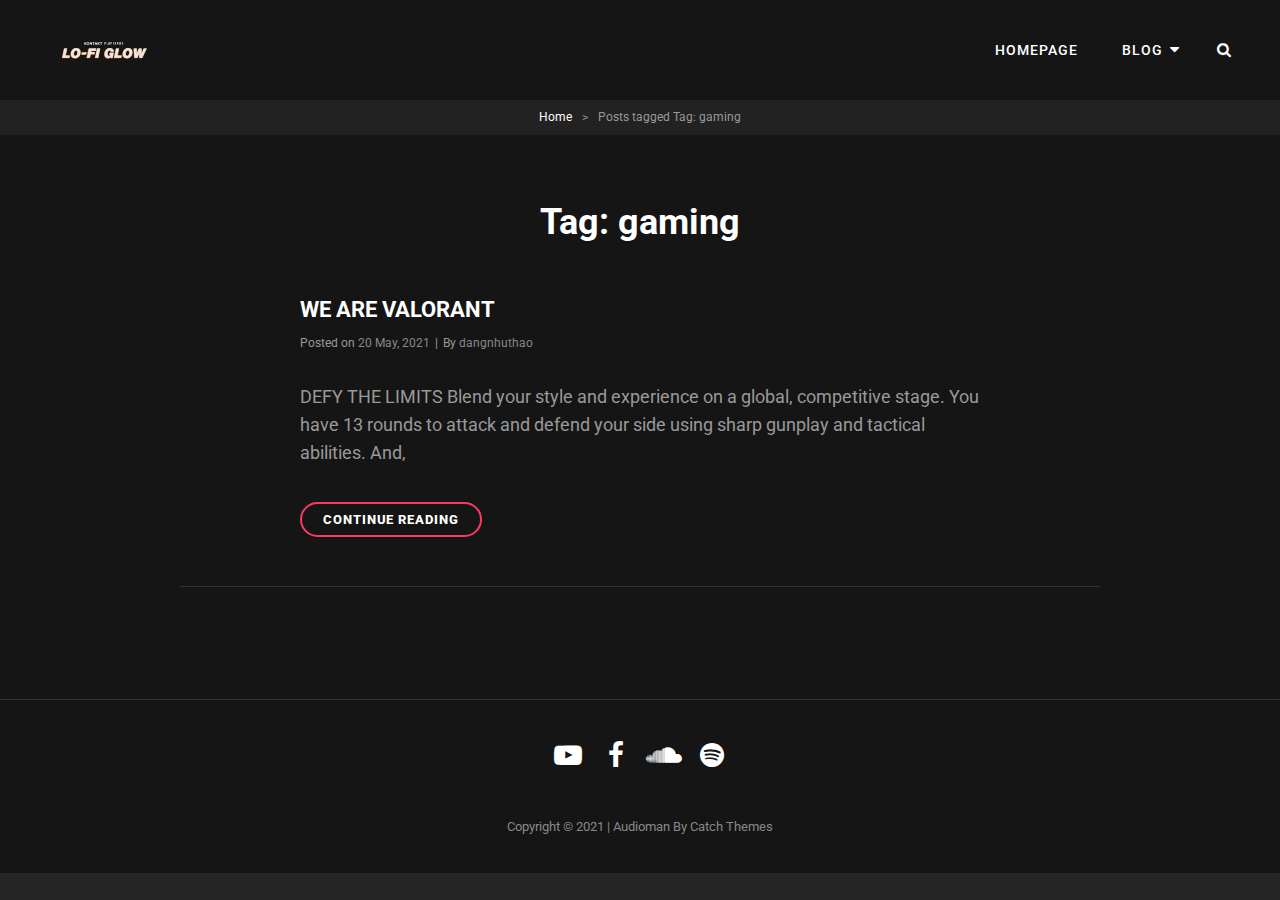
<file: tag/gaming/index.html>
<!DOCTYPE html>
<html lang="en-US">
<head>
	<meta charset="UTF-8">
	<meta name="viewport" content="width=device-width, initial-scale=1">
	<link rel="profile" href="http://gmpg.org/xfn/11">
	<script>(function(html){html.className = html.className.replace(/\bno-js\b/,'js')})(document.documentElement);</script>
<title>gaming</title>
<meta name="robots" content="max-image-preview:large">
<link rel="dns-prefetch" href="//fonts.googleapis.com">
<link rel="dns-prefetch" href="//s.w.org">
<link rel="alternate" type="application/rss+xml" title=" &raquo; Feed" href="https://dangnhuthao1409.github.io/hawysmusic/feed/">
<link rel="alternate" type="application/rss+xml" title=" &raquo; Comments Feed" href="https://dangnhuthao1409.github.io/hawysmusic/comments/feed/">
<link rel="alternate" type="application/rss+xml" title=" &raquo; gaming Tag Feed" href="https://dangnhuthao1409.github.io/hawysmusic/tag/gaming/feed/">
		<script type="text/javascript">
			window._wpemojiSettings = {"baseUrl":"https:\/\/s.w.org\/images\/core\/emoji\/13.0.1\/72x72\/","ext":".png","svgUrl":"https:\/\/s.w.org\/images\/core\/emoji\/13.0.1\/svg\/","svgExt":".svg","source":{"concatemoji":"https:\/\/dangnhuthao1409.github.io\/hawysmusic\/wp-includes\/js\/wp-emoji-release.min.js?ver=5.7.2"}};
			!function(e,a,t){var n,r,o,i=a.createElement("canvas"),p=i.getContext&&i.getContext("2d");function s(e,t){var a=String.fromCharCode;p.clearRect(0,0,i.width,i.height),p.fillText(a.apply(this,e),0,0);e=i.toDataURL();return p.clearRect(0,0,i.width,i.height),p.fillText(a.apply(this,t),0,0),e===i.toDataURL()}function c(e){var t=a.createElement("script");t.src=e,t.defer=t.type="text/javascript",a.getElementsByTagName("head")[0].appendChild(t)}for(o=Array("flag","emoji"),t.supports={everything:!0,everythingExceptFlag:!0},r=0;r<o.length;r++)t.supports[o[r]]=function(e){if(!p||!p.fillText)return!1;switch(p.textBaseline="top",p.font="600 32px Arial",e){case"flag":return s([127987,65039,8205,9895,65039],[127987,65039,8203,9895,65039])?!1:!s([55356,56826,55356,56819],[55356,56826,8203,55356,56819])&&!s([55356,57332,56128,56423,56128,56418,56128,56421,56128,56430,56128,56423,56128,56447],[55356,57332,8203,56128,56423,8203,56128,56418,8203,56128,56421,8203,56128,56430,8203,56128,56423,8203,56128,56447]);case"emoji":return!s([55357,56424,8205,55356,57212],[55357,56424,8203,55356,57212])}return!1}(o[r]),t.supports.everything=t.supports.everything&&t.supports[o[r]],"flag"!==o[r]&&(t.supports.everythingExceptFlag=t.supports.everythingExceptFlag&&t.supports[o[r]]);t.supports.everythingExceptFlag=t.supports.everythingExceptFlag&&!t.supports.flag,t.DOMReady=!1,t.readyCallback=function(){t.DOMReady=!0},t.supports.everything||(n=function(){t.readyCallback()},a.addEventListener?(a.addEventListener("DOMContentLoaded",n,!1),e.addEventListener("load",n,!1)):(e.attachEvent("onload",n),a.attachEvent("onreadystatechange",function(){"complete"===a.readyState&&t.readyCallback()})),(n=t.source||{}).concatemoji?c(n.concatemoji):n.wpemoji&&n.twemoji&&(c(n.twemoji),c(n.wpemoji)))}(window,document,window._wpemojiSettings);
		</script>
		<style type="text/css">img.wp-smiley,
img.emoji {
	display: inline !important;
	border: none !important;
	box-shadow: none !important;
	height: 1em !important;
	width: 1em !important;
	margin: 0 .07em !important;
	vertical-align: -0.1em !important;
	background: none !important;
	padding: 0 !important;
}</style>
	<link rel="stylesheet" id="wp-block-library-css" href="https://dangnhuthao1409.github.io/hawysmusic/wp-includes/css/dist/block-library/style.min.css?ver=5.7.2" type="text/css" media="all">
<link rel="stylesheet" id="wp-block-library-theme-css" href="https://dangnhuthao1409.github.io/hawysmusic/wp-includes/css/dist/block-library/theme.min.css?ver=5.7.2" type="text/css" media="all">
<link rel="stylesheet" id="audioman-fonts-css" href="https://fonts.googleapis.com/css?family=Roboto%3A%3A300%2C400%2C500%2C600%2C700%2C800%2C900%2C400italic%2C700italic%2C800italic%2C900italic&#038;subset=latin%2Clatin-ext" type="text/css" media="all">
<link rel="stylesheet" id="audioman-style-css" href="https://dangnhuthao1409.github.io/hawysmusic/wp-content/themes/audioman/style.css?ver=20210606-101421" type="text/css" media="all">
<link rel="stylesheet" id="audioman-block-style-css" href="https://dangnhuthao1409.github.io/hawysmusic/wp-content/themes/audioman/assets/css/blocks.css?ver=1.0" type="text/css" media="all">
<link rel="stylesheet" id="font-awesome-css" href="https://dangnhuthao1409.github.io/hawysmusic/wp-content/themes/audioman/assets/css/font-awesome/css/font-awesome.css?ver=4.7.0" type="text/css" media="all">
<script type="text/javascript" src="https://dangnhuthao1409.github.io/hawysmusic/wp-includes/js/jquery/jquery.min.js?ver=3.5.1" id="jquery-core-js"></script>
<script type="text/javascript" src="https://dangnhuthao1409.github.io/hawysmusic/wp-includes/js/jquery/jquery-migrate.min.js?ver=3.3.2" id="jquery-migrate-js"></script>
<link rel="https://api.w.org/" href="https://dangnhuthao1409.github.io/hawysmusic/wp-json/">
<link rel="alternate" type="application/json" href="https://dangnhuthao1409.github.io/hawysmusic/wp-json/wp/v2/tags/5">
<link rel="EditURI" type="application/rsd+xml" title="RSD" href="https://dangnhuthao1409.github.io/hawysmusic/xmlrpc.php?rsd">
<link rel="wlwmanifest" type="application/wlwmanifest+xml" href="https://dangnhuthao1409.github.io/hawysmusic/wp-includes/wlwmanifest.xml"> 
<meta name="generator" content="WordPress 5.7.2">
<script type="application/ld+json">{"@context":"http:\/\/schema.org","@type":"BreadcrumbList","itemListElement":[{"@type":"ListItem","position":1,"item":{"@id":"https:\/\/dangnhuthao1409.github.io\/hawysmusic\/","name":"Home"}},{"@type":"ListItem","position":2,"item":{"name":"Posts tagged gaming"}}]}</script>
</head>

<body class="archive tag tag-gaming tag-5 wp-custom-logo wp-embed-responsive hfeed fluid-layout navigation-classic no-sidebar content-width-layout excerpt-image-top header-media-fluid header-media-text-disabled has-header-image">


<div id="page" class="site">
	<a class="skip-link screen-reader-text" href="#content">Skip to content</a>

	<header id="masthead" class="site-header">
		<div class="site-header-main">
			<div class="wrapper">
				
<div class="site-branding">
	<a href="https://dangnhuthao1409.github.io/hawysmusic/" class="custom-logo-link" rel="home"><img width="227" height="47" src="https://dangnhuthao1409.github.io/hawysmusic/wp-content/uploads/2021/06/VB_logo.png" class="custom-logo" alt=""></a>
	<div class="site-identity">
					<p class="site-title"><a href="https://dangnhuthao1409.github.io/hawysmusic/" rel="home"></a></p>
			</div>
<!-- .site-branding-text-->
</div>
<!-- .site-branding -->
					<div id="site-header-menu" class="site-header-menu">
		<div id="primary-menu-wrapper" class="menu-wrapper">
			<div class="menu-toggle-wrapper">
				<button id="menu-toggle" class="menu-toggle" aria-controls="top-menu" aria-expanded="false"><span class="menu-label">Menu</span></button>
			</div>
<!-- .menu-toggle-wrapper -->

			<div class="menu-inside-wrapper">
				
				
					<nav id="site-navigation" class="main-navigation" role="navigation" aria-label="Primary Menu">
						<ul id="primary-menu" class="menu nav-menu">
<li id="menu-item-113" class="menu-item menu-item-type-post_type menu-item-object-page menu-item-home menu-item-113"><a href="https://dangnhuthao1409.github.io/hawysmusic/">Homepage</a></li>
<li id="menu-item-91" class="menu-item menu-item-type-taxonomy menu-item-object-category menu-item-has-children menu-item-91">
<a href="https://dangnhuthao1409.github.io/hawysmusic/category/test-bai-tap/">Blog</a>
<ul class="sub-menu">
	<li id="menu-item-125" class="menu-item menu-item-type-post_type menu-item-object-post menu-item-125"><a href="https://dangnhuthao1409.github.io/hawysmusic/khong-phan-loai/23-dia-diem-tham-quan-du-lich-o-ha-noi-hap-dan-nhat/">23 địa điểm tham quan du lịch ở Hà Nội hấp dẫn nhất</a></li>
	<li id="menu-item-127" class="menu-item menu-item-type-post_type menu-item-object-post menu-item-127"><a href="https://dangnhuthao1409.github.io/hawysmusic/test-bai-tap/we-are-valorant/">WE ARE VALORANT</a></li>
</ul>
</li>
</ul>
				
					</nav><!-- .main-navigation -->

				<div class="mobile-social-search">

					<div class="search-container">
						

<form role="search" method="get" class="search-form" action="https://dangnhuthao1409.github.io/hawysmusic/">
	<label for="search-form-60c091adec18b">
		<span class="screen-reader-text">Search for:</span>
		<input type="search" id="search-form-60c091adec18b" class="search-field" placeholder="Search" value="" name="s">
	</label>
	<button type="submit" class="search-submit"><span class="screen-reader-text">Search</span></button>
</form>
					</div>
				</div>
<!-- .mobile-social-search -->
			</div>
<!-- .menu-inside-wrapper -->
		</div>
<!-- #primary-menu-wrapper.menu-wrapper -->

		<div id="primary-search-wrapper" class="menu-wrapper">
			<div class="menu-toggle-wrapper">
				<button id="social-search-toggle" class="menu-toggle search-toggle">
					<span class="menu-label screen-reader-text">Search</span>
				</button>
			</div>
<!-- .menu-toggle-wrapper -->

			<div class="menu-inside-wrapper">
				<div class="search-container">
					

<form role="search" method="get" class="search-form" action="https://dangnhuthao1409.github.io/hawysmusic/">
	<label for="search-form-60c091adec438">
		<span class="screen-reader-text">Search for:</span>
		<input type="search" id="search-form-60c091adec438" class="search-field" placeholder="Search" value="" name="s">
	</label>
	<button type="submit" class="search-submit"><span class="screen-reader-text">Search</span></button>
</form>
				</div>
			</div>
<!-- .menu-inside-wrapper -->
		</div>
<!-- #social-search-wrapper.menu-wrapper -->

			</div>
<!-- .site-header-menu -->
			</div>
<!-- .wrapper -->
		</div>
<!-- .site-header-main -->
	</header><!-- #masthead -->

	
	
	<div id="site-content-wrapper" class="site-content-contain">
		

<div class="breadcrumb-area custom">
				<nav class="entry-breadcrumbs"><span class="breadcrumb"><a href="https://dangnhuthao1409.github.io/hawysmusic/">Home</a><span class="sep">&gt;</span></span><span class="breadcrumb-current"><span class="tag-text">Posts tagged </span>Tag: <span>gaming</span></span></nav><!-- .entry-breadcrumbs -->
			</div>
<!-- .breadcrumb-area -->



		
		<div id="content" class="site-content">
			<div class="wrapper">


	<div id="primary" class="content-area">
		<main id="main" class="site-main">
			<div class="archive-posts-wrapper">
			
				<header class="page-header">
					<h2 class="page-title section-title">Tag: <span>gaming</span>
</h2>
					<div class="taxonomy-description-wrapper">
											</div>
				</header><!-- .entry-header -->

							
				<div class="section-content-wrapper">
					<div id="infinite-post-wrap" class="archive-post-wrap">
						
<article id="post-20" class="post-20 post type-post status-publish format-standard hentry category-test-bai-tap tag-gaming tag-valorant-2">
	<div class="post-wrapper hentry-inner">
		
		<div class="entry-container">
			<header class="entry-header">
				
				<h2 class="entry-title"><a href="https://dangnhuthao1409.github.io/hawysmusic/test-bai-tap/we-are-valorant/" rel="bookmark">WE ARE VALORANT</a></h2>
								<div class="entry-meta">
					<span class="posted-on"> Posted on <a href="https://dangnhuthao1409.github.io/hawysmusic/test-bai-tap/we-are-valorant/" rel="bookmark"><time class="entry-date published updated" datetime="2021-05-20T10:00:25+00:00">20 May, 2021</time></a></span><span class="sep">|</span><span class="byline"> By <span class="author vcard"><span class="screen-reader-text">Byline</span><a class="url fn n" href="https://dangnhuthao1409.github.io/hawysmusic/author/">dangnhuthao</a></span></span>				</div>
<!-- .entry-meta -->
							</header><!-- .entry-header -->

			<div class="entry-summary">
				<p>DEFY THE LIMITS Blend your style and experience on a global, competitive stage. You have 13 rounds to attack and defend your side using sharp gunplay and tactical abilities. And,</p>
<p class="more-link"><a href="https://dangnhuthao1409.github.io/hawysmusic/test-bai-tap/we-are-valorant/" class="readmore">Continue reading<span class="screen-reader-text">WE ARE VALORANT</span></a></p>
			</div>
<!-- .entry-summary -->
		</div>
<!-- .entry-container -->
	</div>
<!-- .hentry-inner -->
</article><!-- #post-20 -->					</div>
<!-- .archive-post-wrap -->
				</div>
<!-- .section-content-wrap -->

							</div>
<!-- .archive-posts-wrapper -->
		</main><!-- #main -->
	</div>
<!-- #primary -->

			</div>
<!-- .wrapper -->
		</div>
<!-- #content -->

		
		

		<footer id="colophon" class="site-footer">
			

			<div id="site-generator">
				
	<div id="footer-menu-section" class="site-footer-menu">
		<div class="wrapper">
							<nav id="social-footer-navigation" class="social-navigation" role="navigation" aria-label="Footer Social Links Menu">
					<div class="menu-footer_social-container"><ul id="menu-footer_social" class="social-links-menu">
<li id="menu-item-105" class="menu-item menu-item-type-custom menu-item-object-custom menu-item-105"><a href="https://youtube.com/hawysmusic"><span class="screen-reader-text">Youtube</span></a></li>
<li id="menu-item-106" class="menu-item menu-item-type-custom menu-item-object-custom menu-item-106"><a href="https://facebook.com/hawysmusic"><span class="screen-reader-text">Facebook</span></a></li>
<li id="menu-item-107" class="menu-item menu-item-type-custom menu-item-object-custom menu-item-107"><a href="https://soundcloud.com/hawysmusic"><span class="screen-reader-text">Soundcloud</span></a></li>
<li id="menu-item-108" class="menu-item menu-item-type-custom menu-item-object-custom menu-item-108"><a href="https://open.spotify.com/artist/4D9wCrMk5p0IRlYCFZ8rmu"><span class="screen-reader-text">Spotify</span></a></li>
</ul></div>				</nav><!-- .social-navigation -->
					</div>
<!-- .wrapper -->
	</div>
<!-- #footer-menu-section -->

				
<div class="site-info">Copyright &copy; 2021 <a href="https://dangnhuthao1409.github.io/hawysmusic/"></a> <span class="sep"> | </span>Audioman&nbsp;by&nbsp;<a target="_blank" href="https://catchthemes.com/">Catch Themes</a>
</div>
<!-- .site-info -->			</div>
<!-- #site-generator -->
		</footer><!-- #colophon -->

			</div>
<!-- .site-content-contain -->	
</div>
<!-- #page -->

<a href="#masthead" id="scrollup" class="backtotop"><span class="screen-reader-text">Scroll Up</span></a><script type="text/javascript" src="https://dangnhuthao1409.github.io/hawysmusic/wp-content/themes/audioman/assets/js/skip-link-focus-fix.min.js?ver=201800703" id="audioman-skip-link-focus-fix-js"></script>
<script type="text/javascript" id="audioman-script-js-extra">
/* <![CDATA[ */
var musicBandScreenReaderText = {"expand":"expand child menu","collapse":"collapse child menu"};
/* ]]> */
</script>
<script type="text/javascript" src="https://dangnhuthao1409.github.io/hawysmusic/wp-content/themes/audioman/assets/js/functions.min.js?ver=201800703" id="audioman-script-js"></script>
<script type="text/javascript" src="https://dangnhuthao1409.github.io/hawysmusic/wp-content/themes/audioman/assets/js/fitvids.min.js?ver=1.1" id="jquery-fitvids-js"></script>
<script type="text/javascript" src="https://dangnhuthao1409.github.io/hawysmusic/wp-includes/js/wp-embed.min.js?ver=5.7.2" id="wp-embed-js"></script>

</body>
</html>
</file>
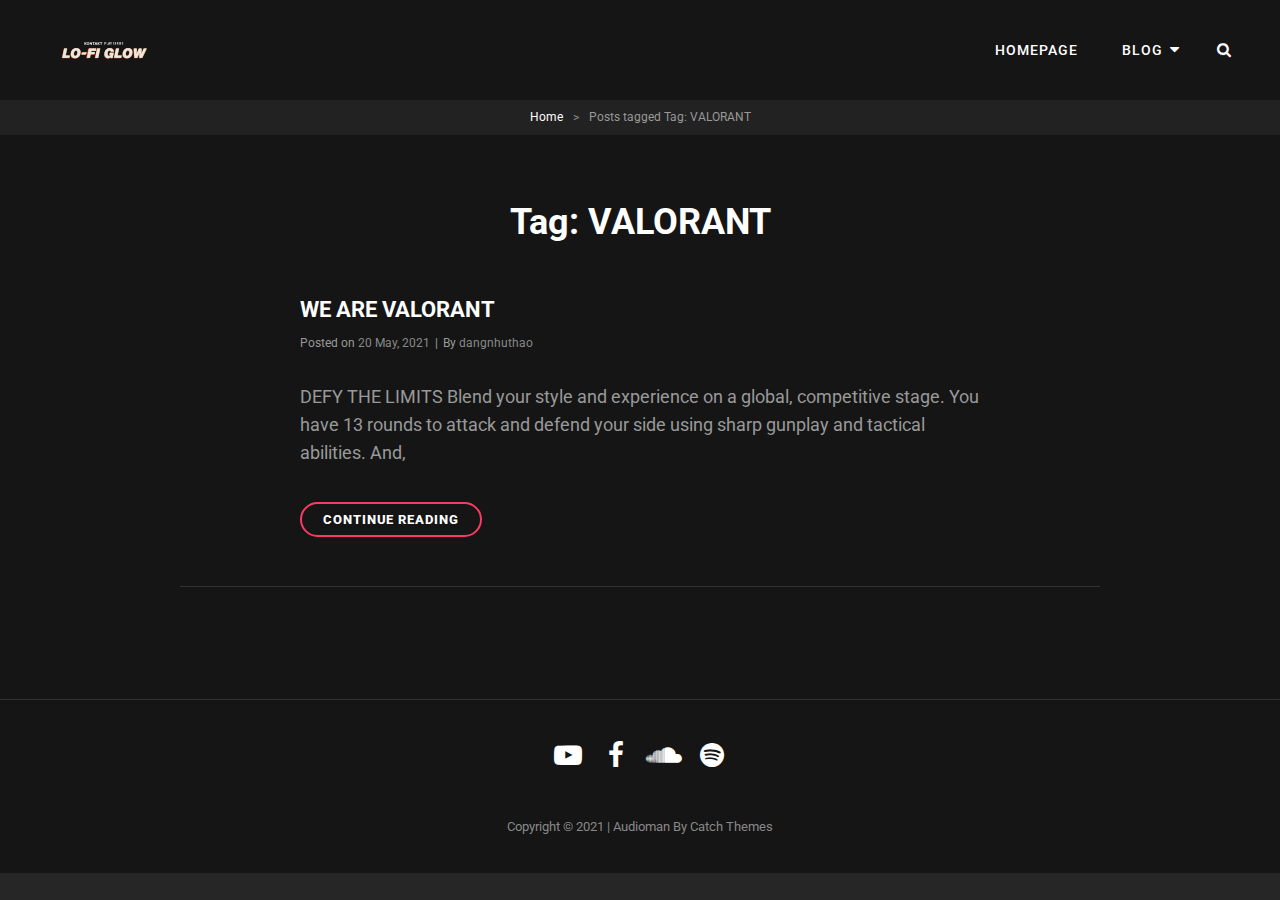
<file: tag/valorant-2/index.html>
<!DOCTYPE html>
<html lang="en-US">
<head>
	<meta charset="UTF-8">
	<meta name="viewport" content="width=device-width, initial-scale=1">
	<link rel="profile" href="http://gmpg.org/xfn/11">
	<script>(function(html){html.className = html.className.replace(/\bno-js\b/,'js')})(document.documentElement);</script>
<title>VALORANT</title>
<meta name="robots" content="max-image-preview:large">
<link rel="dns-prefetch" href="//fonts.googleapis.com">
<link rel="dns-prefetch" href="//s.w.org">
<link rel="alternate" type="application/rss+xml" title=" &raquo; Feed" href="https://dangnhuthao1409.github.io/hawysmusic/feed/">
<link rel="alternate" type="application/rss+xml" title=" &raquo; Comments Feed" href="https://dangnhuthao1409.github.io/hawysmusic/comments/feed/">
<link rel="alternate" type="application/rss+xml" title=" &raquo; VALORANT Tag Feed" href="https://dangnhuthao1409.github.io/hawysmusic/tag/valorant-2/feed/">
		<script type="text/javascript">
			window._wpemojiSettings = {"baseUrl":"https:\/\/s.w.org\/images\/core\/emoji\/13.0.1\/72x72\/","ext":".png","svgUrl":"https:\/\/s.w.org\/images\/core\/emoji\/13.0.1\/svg\/","svgExt":".svg","source":{"concatemoji":"https:\/\/dangnhuthao1409.github.io\/hawysmusic\/wp-includes\/js\/wp-emoji-release.min.js?ver=5.7.2"}};
			!function(e,a,t){var n,r,o,i=a.createElement("canvas"),p=i.getContext&&i.getContext("2d");function s(e,t){var a=String.fromCharCode;p.clearRect(0,0,i.width,i.height),p.fillText(a.apply(this,e),0,0);e=i.toDataURL();return p.clearRect(0,0,i.width,i.height),p.fillText(a.apply(this,t),0,0),e===i.toDataURL()}function c(e){var t=a.createElement("script");t.src=e,t.defer=t.type="text/javascript",a.getElementsByTagName("head")[0].appendChild(t)}for(o=Array("flag","emoji"),t.supports={everything:!0,everythingExceptFlag:!0},r=0;r<o.length;r++)t.supports[o[r]]=function(e){if(!p||!p.fillText)return!1;switch(p.textBaseline="top",p.font="600 32px Arial",e){case"flag":return s([127987,65039,8205,9895,65039],[127987,65039,8203,9895,65039])?!1:!s([55356,56826,55356,56819],[55356,56826,8203,55356,56819])&&!s([55356,57332,56128,56423,56128,56418,56128,56421,56128,56430,56128,56423,56128,56447],[55356,57332,8203,56128,56423,8203,56128,56418,8203,56128,56421,8203,56128,56430,8203,56128,56423,8203,56128,56447]);case"emoji":return!s([55357,56424,8205,55356,57212],[55357,56424,8203,55356,57212])}return!1}(o[r]),t.supports.everything=t.supports.everything&&t.supports[o[r]],"flag"!==o[r]&&(t.supports.everythingExceptFlag=t.supports.everythingExceptFlag&&t.supports[o[r]]);t.supports.everythingExceptFlag=t.supports.everythingExceptFlag&&!t.supports.flag,t.DOMReady=!1,t.readyCallback=function(){t.DOMReady=!0},t.supports.everything||(n=function(){t.readyCallback()},a.addEventListener?(a.addEventListener("DOMContentLoaded",n,!1),e.addEventListener("load",n,!1)):(e.attachEvent("onload",n),a.attachEvent("onreadystatechange",function(){"complete"===a.readyState&&t.readyCallback()})),(n=t.source||{}).concatemoji?c(n.concatemoji):n.wpemoji&&n.twemoji&&(c(n.twemoji),c(n.wpemoji)))}(window,document,window._wpemojiSettings);
		</script>
		<style type="text/css">img.wp-smiley,
img.emoji {
	display: inline !important;
	border: none !important;
	box-shadow: none !important;
	height: 1em !important;
	width: 1em !important;
	margin: 0 .07em !important;
	vertical-align: -0.1em !important;
	background: none !important;
	padding: 0 !important;
}</style>
	<link rel="stylesheet" id="wp-block-library-css" href="https://dangnhuthao1409.github.io/hawysmusic/wp-includes/css/dist/block-library/style.min.css?ver=5.7.2" type="text/css" media="all">
<link rel="stylesheet" id="wp-block-library-theme-css" href="https://dangnhuthao1409.github.io/hawysmusic/wp-includes/css/dist/block-library/theme.min.css?ver=5.7.2" type="text/css" media="all">
<link rel="stylesheet" id="audioman-fonts-css" href="https://fonts.googleapis.com/css?family=Roboto%3A%3A300%2C400%2C500%2C600%2C700%2C800%2C900%2C400italic%2C700italic%2C800italic%2C900italic&#038;subset=latin%2Clatin-ext" type="text/css" media="all">
<link rel="stylesheet" id="audioman-style-css" href="https://dangnhuthao1409.github.io/hawysmusic/wp-content/themes/audioman/style.css?ver=20210606-101421" type="text/css" media="all">
<link rel="stylesheet" id="audioman-block-style-css" href="https://dangnhuthao1409.github.io/hawysmusic/wp-content/themes/audioman/assets/css/blocks.css?ver=1.0" type="text/css" media="all">
<link rel="stylesheet" id="font-awesome-css" href="https://dangnhuthao1409.github.io/hawysmusic/wp-content/themes/audioman/assets/css/font-awesome/css/font-awesome.css?ver=4.7.0" type="text/css" media="all">
<script type="text/javascript" src="https://dangnhuthao1409.github.io/hawysmusic/wp-includes/js/jquery/jquery.min.js?ver=3.5.1" id="jquery-core-js"></script>
<script type="text/javascript" src="https://dangnhuthao1409.github.io/hawysmusic/wp-includes/js/jquery/jquery-migrate.min.js?ver=3.3.2" id="jquery-migrate-js"></script>
<link rel="https://api.w.org/" href="https://dangnhuthao1409.github.io/hawysmusic/wp-json/">
<link rel="alternate" type="application/json" href="https://dangnhuthao1409.github.io/hawysmusic/wp-json/wp/v2/tags/7">
<link rel="EditURI" type="application/rsd+xml" title="RSD" href="https://dangnhuthao1409.github.io/hawysmusic/xmlrpc.php?rsd">
<link rel="wlwmanifest" type="application/wlwmanifest+xml" href="https://dangnhuthao1409.github.io/hawysmusic/wp-includes/wlwmanifest.xml"> 
<meta name="generator" content="WordPress 5.7.2">
<script type="application/ld+json">{"@context":"http:\/\/schema.org","@type":"BreadcrumbList","itemListElement":[{"@type":"ListItem","position":1,"item":{"@id":"https:\/\/dangnhuthao1409.github.io\/hawysmusic\/","name":"Home"}},{"@type":"ListItem","position":2,"item":{"name":"Posts tagged VALORANT"}}]}</script>
</head>

<body class="archive tag tag-valorant-2 tag-7 wp-custom-logo wp-embed-responsive hfeed fluid-layout navigation-classic no-sidebar content-width-layout excerpt-image-top header-media-fluid header-media-text-disabled has-header-image">


<div id="page" class="site">
	<a class="skip-link screen-reader-text" href="#content">Skip to content</a>

	<header id="masthead" class="site-header">
		<div class="site-header-main">
			<div class="wrapper">
				
<div class="site-branding">
	<a href="https://dangnhuthao1409.github.io/hawysmusic/" class="custom-logo-link" rel="home"><img width="227" height="47" src="https://dangnhuthao1409.github.io/hawysmusic/wp-content/uploads/2021/06/VB_logo.png" class="custom-logo" alt=""></a>
	<div class="site-identity">
					<p class="site-title"><a href="https://dangnhuthao1409.github.io/hawysmusic/" rel="home"></a></p>
			</div>
<!-- .site-branding-text-->
</div>
<!-- .site-branding -->
					<div id="site-header-menu" class="site-header-menu">
		<div id="primary-menu-wrapper" class="menu-wrapper">
			<div class="menu-toggle-wrapper">
				<button id="menu-toggle" class="menu-toggle" aria-controls="top-menu" aria-expanded="false"><span class="menu-label">Menu</span></button>
			</div>
<!-- .menu-toggle-wrapper -->

			<div class="menu-inside-wrapper">
				
				
					<nav id="site-navigation" class="main-navigation" role="navigation" aria-label="Primary Menu">
						<ul id="primary-menu" class="menu nav-menu">
<li id="menu-item-113" class="menu-item menu-item-type-post_type menu-item-object-page menu-item-home menu-item-113"><a href="https://dangnhuthao1409.github.io/hawysmusic/">Homepage</a></li>
<li id="menu-item-91" class="menu-item menu-item-type-taxonomy menu-item-object-category menu-item-has-children menu-item-91">
<a href="https://dangnhuthao1409.github.io/hawysmusic/category/test-bai-tap/">Blog</a>
<ul class="sub-menu">
	<li id="menu-item-125" class="menu-item menu-item-type-post_type menu-item-object-post menu-item-125"><a href="https://dangnhuthao1409.github.io/hawysmusic/khong-phan-loai/23-dia-diem-tham-quan-du-lich-o-ha-noi-hap-dan-nhat/">23 địa điểm tham quan du lịch ở Hà Nội hấp dẫn nhất</a></li>
	<li id="menu-item-127" class="menu-item menu-item-type-post_type menu-item-object-post menu-item-127"><a href="https://dangnhuthao1409.github.io/hawysmusic/test-bai-tap/we-are-valorant/">WE ARE VALORANT</a></li>
</ul>
</li>
</ul>
				
					</nav><!-- .main-navigation -->

				<div class="mobile-social-search">

					<div class="search-container">
						

<form role="search" method="get" class="search-form" action="https://dangnhuthao1409.github.io/hawysmusic/">
	<label for="search-form-60c091b006454">
		<span class="screen-reader-text">Search for:</span>
		<input type="search" id="search-form-60c091b006454" class="search-field" placeholder="Search" value="" name="s">
	</label>
	<button type="submit" class="search-submit"><span class="screen-reader-text">Search</span></button>
</form>
					</div>
				</div>
<!-- .mobile-social-search -->
			</div>
<!-- .menu-inside-wrapper -->
		</div>
<!-- #primary-menu-wrapper.menu-wrapper -->

		<div id="primary-search-wrapper" class="menu-wrapper">
			<div class="menu-toggle-wrapper">
				<button id="social-search-toggle" class="menu-toggle search-toggle">
					<span class="menu-label screen-reader-text">Search</span>
				</button>
			</div>
<!-- .menu-toggle-wrapper -->

			<div class="menu-inside-wrapper">
				<div class="search-container">
					

<form role="search" method="get" class="search-form" action="https://dangnhuthao1409.github.io/hawysmusic/">
	<label for="search-form-60c091b006bc1">
		<span class="screen-reader-text">Search for:</span>
		<input type="search" id="search-form-60c091b006bc1" class="search-field" placeholder="Search" value="" name="s">
	</label>
	<button type="submit" class="search-submit"><span class="screen-reader-text">Search</span></button>
</form>
				</div>
			</div>
<!-- .menu-inside-wrapper -->
		</div>
<!-- #social-search-wrapper.menu-wrapper -->

			</div>
<!-- .site-header-menu -->
			</div>
<!-- .wrapper -->
		</div>
<!-- .site-header-main -->
	</header><!-- #masthead -->

	
	
	<div id="site-content-wrapper" class="site-content-contain">
		

<div class="breadcrumb-area custom">
				<nav class="entry-breadcrumbs"><span class="breadcrumb"><a href="https://dangnhuthao1409.github.io/hawysmusic/">Home</a><span class="sep">&gt;</span></span><span class="breadcrumb-current"><span class="tag-text">Posts tagged </span>Tag: <span>VALORANT</span></span></nav><!-- .entry-breadcrumbs -->
			</div>
<!-- .breadcrumb-area -->



		
		<div id="content" class="site-content">
			<div class="wrapper">


	<div id="primary" class="content-area">
		<main id="main" class="site-main">
			<div class="archive-posts-wrapper">
			
				<header class="page-header">
					<h2 class="page-title section-title">Tag: <span>VALORANT</span>
</h2>
					<div class="taxonomy-description-wrapper">
											</div>
				</header><!-- .entry-header -->

							
				<div class="section-content-wrapper">
					<div id="infinite-post-wrap" class="archive-post-wrap">
						
<article id="post-20" class="post-20 post type-post status-publish format-standard hentry category-test-bai-tap tag-gaming tag-valorant-2">
	<div class="post-wrapper hentry-inner">
		
		<div class="entry-container">
			<header class="entry-header">
				
				<h2 class="entry-title"><a href="https://dangnhuthao1409.github.io/hawysmusic/test-bai-tap/we-are-valorant/" rel="bookmark">WE ARE VALORANT</a></h2>
								<div class="entry-meta">
					<span class="posted-on"> Posted on <a href="https://dangnhuthao1409.github.io/hawysmusic/test-bai-tap/we-are-valorant/" rel="bookmark"><time class="entry-date published updated" datetime="2021-05-20T10:00:25+00:00">20 May, 2021</time></a></span><span class="sep">|</span><span class="byline"> By <span class="author vcard"><span class="screen-reader-text">Byline</span><a class="url fn n" href="https://dangnhuthao1409.github.io/hawysmusic/author/">dangnhuthao</a></span></span>				</div>
<!-- .entry-meta -->
							</header><!-- .entry-header -->

			<div class="entry-summary">
				<p>DEFY THE LIMITS Blend your style and experience on a global, competitive stage. You have 13 rounds to attack and defend your side using sharp gunplay and tactical abilities. And,</p>
<p class="more-link"><a href="https://dangnhuthao1409.github.io/hawysmusic/test-bai-tap/we-are-valorant/" class="readmore">Continue reading<span class="screen-reader-text">WE ARE VALORANT</span></a></p>
			</div>
<!-- .entry-summary -->
		</div>
<!-- .entry-container -->
	</div>
<!-- .hentry-inner -->
</article><!-- #post-20 -->					</div>
<!-- .archive-post-wrap -->
				</div>
<!-- .section-content-wrap -->

							</div>
<!-- .archive-posts-wrapper -->
		</main><!-- #main -->
	</div>
<!-- #primary -->

			</div>
<!-- .wrapper -->
		</div>
<!-- #content -->

		
		

		<footer id="colophon" class="site-footer">
			

			<div id="site-generator">
				
	<div id="footer-menu-section" class="site-footer-menu">
		<div class="wrapper">
							<nav id="social-footer-navigation" class="social-navigation" role="navigation" aria-label="Footer Social Links Menu">
					<div class="menu-footer_social-container"><ul id="menu-footer_social" class="social-links-menu">
<li id="menu-item-105" class="menu-item menu-item-type-custom menu-item-object-custom menu-item-105"><a href="https://youtube.com/hawysmusic"><span class="screen-reader-text">Youtube</span></a></li>
<li id="menu-item-106" class="menu-item menu-item-type-custom menu-item-object-custom menu-item-106"><a href="https://facebook.com/hawysmusic"><span class="screen-reader-text">Facebook</span></a></li>
<li id="menu-item-107" class="menu-item menu-item-type-custom menu-item-object-custom menu-item-107"><a href="https://soundcloud.com/hawysmusic"><span class="screen-reader-text">Soundcloud</span></a></li>
<li id="menu-item-108" class="menu-item menu-item-type-custom menu-item-object-custom menu-item-108"><a href="https://open.spotify.com/artist/4D9wCrMk5p0IRlYCFZ8rmu"><span class="screen-reader-text">Spotify</span></a></li>
</ul></div>				</nav><!-- .social-navigation -->
					</div>
<!-- .wrapper -->
	</div>
<!-- #footer-menu-section -->

				
<div class="site-info">Copyright &copy; 2021 <a href="https://dangnhuthao1409.github.io/hawysmusic/"></a> <span class="sep"> | </span>Audioman&nbsp;by&nbsp;<a target="_blank" href="https://catchthemes.com/">Catch Themes</a>
</div>
<!-- .site-info -->			</div>
<!-- #site-generator -->
		</footer><!-- #colophon -->

			</div>
<!-- .site-content-contain -->	
</div>
<!-- #page -->

<a href="#masthead" id="scrollup" class="backtotop"><span class="screen-reader-text">Scroll Up</span></a><script type="text/javascript" src="https://dangnhuthao1409.github.io/hawysmusic/wp-content/themes/audioman/assets/js/skip-link-focus-fix.min.js?ver=201800703" id="audioman-skip-link-focus-fix-js"></script>
<script type="text/javascript" id="audioman-script-js-extra">
/* <![CDATA[ */
var musicBandScreenReaderText = {"expand":"expand child menu","collapse":"collapse child menu"};
/* ]]> */
</script>
<script type="text/javascript" src="https://dangnhuthao1409.github.io/hawysmusic/wp-content/themes/audioman/assets/js/functions.min.js?ver=201800703" id="audioman-script-js"></script>
<script type="text/javascript" src="https://dangnhuthao1409.github.io/hawysmusic/wp-content/themes/audioman/assets/js/fitvids.min.js?ver=1.1" id="jquery-fitvids-js"></script>
<script type="text/javascript" src="https://dangnhuthao1409.github.io/hawysmusic/wp-includes/js/wp-embed.min.js?ver=5.7.2" id="wp-embed-js"></script>

</body>
</html>
</file>
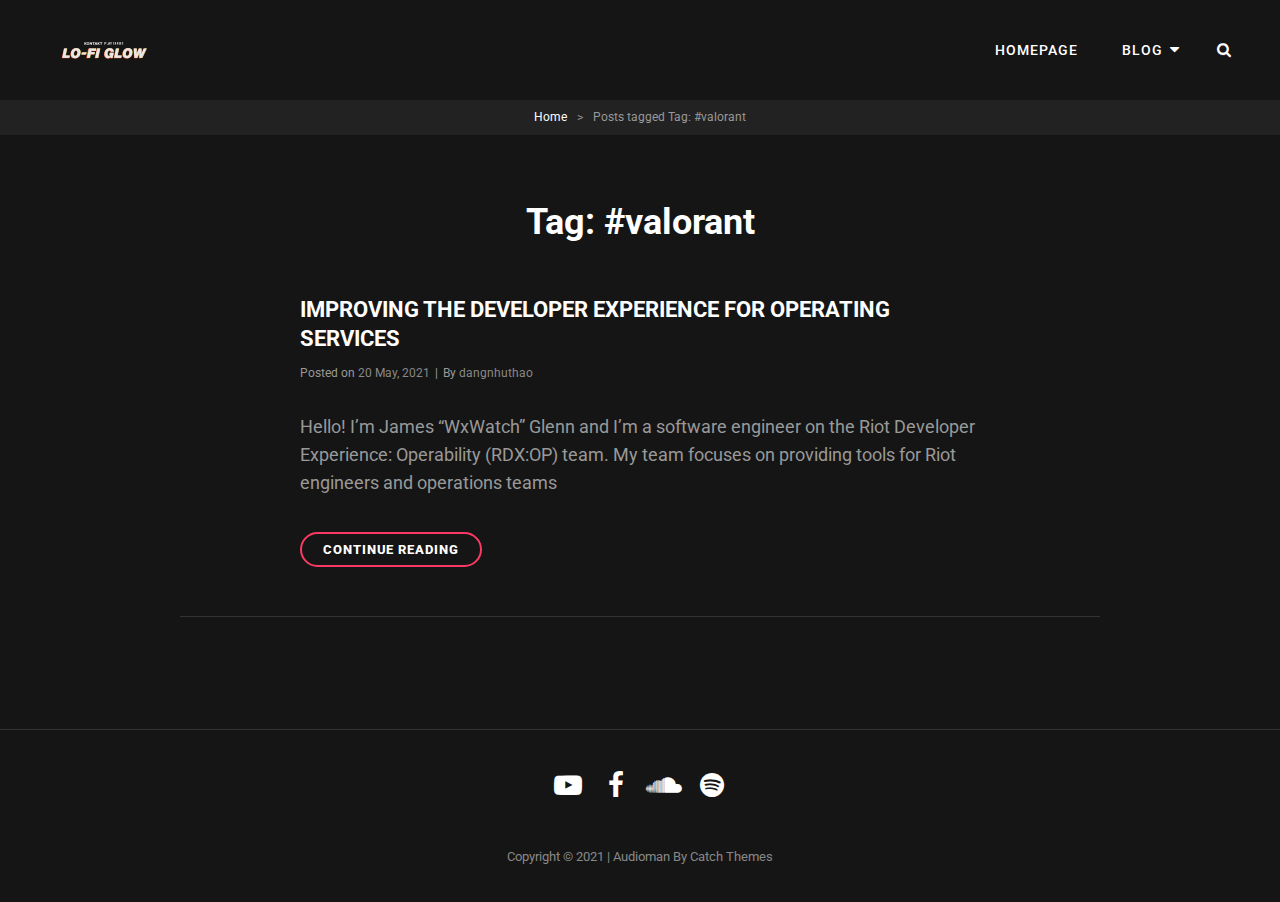
<file: tag/valorant/index.html>
<!DOCTYPE html>
<html lang="en-US">
<head>
	<meta charset="UTF-8">
	<meta name="viewport" content="width=device-width, initial-scale=1">
	<link rel="profile" href="http://gmpg.org/xfn/11">
	<script>(function(html){html.className = html.className.replace(/\bno-js\b/,'js')})(document.documentElement);</script>
<title>#valorant</title>
<meta name="robots" content="max-image-preview:large">
<link rel="dns-prefetch" href="//fonts.googleapis.com">
<link rel="dns-prefetch" href="//s.w.org">
<link rel="alternate" type="application/rss+xml" title=" &raquo; Feed" href="https://dangnhuthao1409.github.io/hawysmusic/feed/">
<link rel="alternate" type="application/rss+xml" title=" &raquo; Comments Feed" href="https://dangnhuthao1409.github.io/hawysmusic/comments/feed/">
<link rel="alternate" type="application/rss+xml" title=" &raquo; #valorant Tag Feed" href="https://dangnhuthao1409.github.io/hawysmusic/tag/valorant/feed/">
		<script type="text/javascript">
			window._wpemojiSettings = {"baseUrl":"https:\/\/s.w.org\/images\/core\/emoji\/13.0.1\/72x72\/","ext":".png","svgUrl":"https:\/\/s.w.org\/images\/core\/emoji\/13.0.1\/svg\/","svgExt":".svg","source":{"concatemoji":"https:\/\/dangnhuthao1409.github.io\/hawysmusic\/wp-includes\/js\/wp-emoji-release.min.js?ver=5.7.2"}};
			!function(e,a,t){var n,r,o,i=a.createElement("canvas"),p=i.getContext&&i.getContext("2d");function s(e,t){var a=String.fromCharCode;p.clearRect(0,0,i.width,i.height),p.fillText(a.apply(this,e),0,0);e=i.toDataURL();return p.clearRect(0,0,i.width,i.height),p.fillText(a.apply(this,t),0,0),e===i.toDataURL()}function c(e){var t=a.createElement("script");t.src=e,t.defer=t.type="text/javascript",a.getElementsByTagName("head")[0].appendChild(t)}for(o=Array("flag","emoji"),t.supports={everything:!0,everythingExceptFlag:!0},r=0;r<o.length;r++)t.supports[o[r]]=function(e){if(!p||!p.fillText)return!1;switch(p.textBaseline="top",p.font="600 32px Arial",e){case"flag":return s([127987,65039,8205,9895,65039],[127987,65039,8203,9895,65039])?!1:!s([55356,56826,55356,56819],[55356,56826,8203,55356,56819])&&!s([55356,57332,56128,56423,56128,56418,56128,56421,56128,56430,56128,56423,56128,56447],[55356,57332,8203,56128,56423,8203,56128,56418,8203,56128,56421,8203,56128,56430,8203,56128,56423,8203,56128,56447]);case"emoji":return!s([55357,56424,8205,55356,57212],[55357,56424,8203,55356,57212])}return!1}(o[r]),t.supports.everything=t.supports.everything&&t.supports[o[r]],"flag"!==o[r]&&(t.supports.everythingExceptFlag=t.supports.everythingExceptFlag&&t.supports[o[r]]);t.supports.everythingExceptFlag=t.supports.everythingExceptFlag&&!t.supports.flag,t.DOMReady=!1,t.readyCallback=function(){t.DOMReady=!0},t.supports.everything||(n=function(){t.readyCallback()},a.addEventListener?(a.addEventListener("DOMContentLoaded",n,!1),e.addEventListener("load",n,!1)):(e.attachEvent("onload",n),a.attachEvent("onreadystatechange",function(){"complete"===a.readyState&&t.readyCallback()})),(n=t.source||{}).concatemoji?c(n.concatemoji):n.wpemoji&&n.twemoji&&(c(n.twemoji),c(n.wpemoji)))}(window,document,window._wpemojiSettings);
		</script>
		<style type="text/css">img.wp-smiley,
img.emoji {
	display: inline !important;
	border: none !important;
	box-shadow: none !important;
	height: 1em !important;
	width: 1em !important;
	margin: 0 .07em !important;
	vertical-align: -0.1em !important;
	background: none !important;
	padding: 0 !important;
}</style>
	<link rel="stylesheet" id="wp-block-library-css" href="https://dangnhuthao1409.github.io/hawysmusic/wp-includes/css/dist/block-library/style.min.css?ver=5.7.2" type="text/css" media="all">
<link rel="stylesheet" id="wp-block-library-theme-css" href="https://dangnhuthao1409.github.io/hawysmusic/wp-includes/css/dist/block-library/theme.min.css?ver=5.7.2" type="text/css" media="all">
<link rel="stylesheet" id="audioman-fonts-css" href="https://fonts.googleapis.com/css?family=Roboto%3A%3A300%2C400%2C500%2C600%2C700%2C800%2C900%2C400italic%2C700italic%2C800italic%2C900italic&#038;subset=latin%2Clatin-ext" type="text/css" media="all">
<link rel="stylesheet" id="audioman-style-css" href="https://dangnhuthao1409.github.io/hawysmusic/wp-content/themes/audioman/style.css?ver=20210606-101421" type="text/css" media="all">
<link rel="stylesheet" id="audioman-block-style-css" href="https://dangnhuthao1409.github.io/hawysmusic/wp-content/themes/audioman/assets/css/blocks.css?ver=1.0" type="text/css" media="all">
<link rel="stylesheet" id="font-awesome-css" href="https://dangnhuthao1409.github.io/hawysmusic/wp-content/themes/audioman/assets/css/font-awesome/css/font-awesome.css?ver=4.7.0" type="text/css" media="all">
<script type="text/javascript" src="https://dangnhuthao1409.github.io/hawysmusic/wp-includes/js/jquery/jquery.min.js?ver=3.5.1" id="jquery-core-js"></script>
<script type="text/javascript" src="https://dangnhuthao1409.github.io/hawysmusic/wp-includes/js/jquery/jquery-migrate.min.js?ver=3.3.2" id="jquery-migrate-js"></script>
<link rel="https://api.w.org/" href="https://dangnhuthao1409.github.io/hawysmusic/wp-json/">
<link rel="alternate" type="application/json" href="https://dangnhuthao1409.github.io/hawysmusic/wp-json/wp/v2/tags/3">
<link rel="EditURI" type="application/rsd+xml" title="RSD" href="https://dangnhuthao1409.github.io/hawysmusic/xmlrpc.php?rsd">
<link rel="wlwmanifest" type="application/wlwmanifest+xml" href="https://dangnhuthao1409.github.io/hawysmusic/wp-includes/wlwmanifest.xml"> 
<meta name="generator" content="WordPress 5.7.2">
<script type="application/ld+json">{"@context":"http:\/\/schema.org","@type":"BreadcrumbList","itemListElement":[{"@type":"ListItem","position":1,"item":{"@id":"https:\/\/dangnhuthao1409.github.io\/hawysmusic\/","name":"Home"}},{"@type":"ListItem","position":2,"item":{"name":"Posts tagged #valorant"}}]}</script>
</head>

<body class="archive tag tag-valorant tag-3 wp-custom-logo wp-embed-responsive hfeed fluid-layout navigation-classic no-sidebar content-width-layout excerpt-image-top header-media-fluid header-media-text-disabled has-header-image">


<div id="page" class="site">
	<a class="skip-link screen-reader-text" href="#content">Skip to content</a>

	<header id="masthead" class="site-header">
		<div class="site-header-main">
			<div class="wrapper">
				
<div class="site-branding">
	<a href="https://dangnhuthao1409.github.io/hawysmusic/" class="custom-logo-link" rel="home"><img width="227" height="47" src="https://dangnhuthao1409.github.io/hawysmusic/wp-content/uploads/2021/06/VB_logo.png" class="custom-logo" alt=""></a>
	<div class="site-identity">
					<p class="site-title"><a href="https://dangnhuthao1409.github.io/hawysmusic/" rel="home"></a></p>
			</div>
<!-- .site-branding-text-->
</div>
<!-- .site-branding -->
					<div id="site-header-menu" class="site-header-menu">
		<div id="primary-menu-wrapper" class="menu-wrapper">
			<div class="menu-toggle-wrapper">
				<button id="menu-toggle" class="menu-toggle" aria-controls="top-menu" aria-expanded="false"><span class="menu-label">Menu</span></button>
			</div>
<!-- .menu-toggle-wrapper -->

			<div class="menu-inside-wrapper">
				
				
					<nav id="site-navigation" class="main-navigation" role="navigation" aria-label="Primary Menu">
						<ul id="primary-menu" class="menu nav-menu">
<li id="menu-item-113" class="menu-item menu-item-type-post_type menu-item-object-page menu-item-home menu-item-113"><a href="https://dangnhuthao1409.github.io/hawysmusic/">Homepage</a></li>
<li id="menu-item-91" class="menu-item menu-item-type-taxonomy menu-item-object-category menu-item-has-children menu-item-91">
<a href="https://dangnhuthao1409.github.io/hawysmusic/category/test-bai-tap/">Blog</a>
<ul class="sub-menu">
	<li id="menu-item-125" class="menu-item menu-item-type-post_type menu-item-object-post menu-item-125"><a href="https://dangnhuthao1409.github.io/hawysmusic/khong-phan-loai/23-dia-diem-tham-quan-du-lich-o-ha-noi-hap-dan-nhat/">23 địa điểm tham quan du lịch ở Hà Nội hấp dẫn nhất</a></li>
	<li id="menu-item-127" class="menu-item menu-item-type-post_type menu-item-object-post menu-item-127"><a href="https://dangnhuthao1409.github.io/hawysmusic/test-bai-tap/we-are-valorant/">WE ARE VALORANT</a></li>
</ul>
</li>
</ul>
				
					</nav><!-- .main-navigation -->

				<div class="mobile-social-search">

					<div class="search-container">
						

<form role="search" method="get" class="search-form" action="https://dangnhuthao1409.github.io/hawysmusic/">
	<label for="search-form-60c091ba5dde4">
		<span class="screen-reader-text">Search for:</span>
		<input type="search" id="search-form-60c091ba5dde4" class="search-field" placeholder="Search" value="" name="s">
	</label>
	<button type="submit" class="search-submit"><span class="screen-reader-text">Search</span></button>
</form>
					</div>
				</div>
<!-- .mobile-social-search -->
			</div>
<!-- .menu-inside-wrapper -->
		</div>
<!-- #primary-menu-wrapper.menu-wrapper -->

		<div id="primary-search-wrapper" class="menu-wrapper">
			<div class="menu-toggle-wrapper">
				<button id="social-search-toggle" class="menu-toggle search-toggle">
					<span class="menu-label screen-reader-text">Search</span>
				</button>
			</div>
<!-- .menu-toggle-wrapper -->

			<div class="menu-inside-wrapper">
				<div class="search-container">
					

<form role="search" method="get" class="search-form" action="https://dangnhuthao1409.github.io/hawysmusic/">
	<label for="search-form-60c091ba5dfe5">
		<span class="screen-reader-text">Search for:</span>
		<input type="search" id="search-form-60c091ba5dfe5" class="search-field" placeholder="Search" value="" name="s">
	</label>
	<button type="submit" class="search-submit"><span class="screen-reader-text">Search</span></button>
</form>
				</div>
			</div>
<!-- .menu-inside-wrapper -->
		</div>
<!-- #social-search-wrapper.menu-wrapper -->

			</div>
<!-- .site-header-menu -->
			</div>
<!-- .wrapper -->
		</div>
<!-- .site-header-main -->
	</header><!-- #masthead -->

	
	
	<div id="site-content-wrapper" class="site-content-contain">
		

<div class="breadcrumb-area custom">
				<nav class="entry-breadcrumbs"><span class="breadcrumb"><a href="https://dangnhuthao1409.github.io/hawysmusic/">Home</a><span class="sep">&gt;</span></span><span class="breadcrumb-current"><span class="tag-text">Posts tagged </span>Tag: <span>#valorant</span></span></nav><!-- .entry-breadcrumbs -->
			</div>
<!-- .breadcrumb-area -->



		
		<div id="content" class="site-content">
			<div class="wrapper">


	<div id="primary" class="content-area">
		<main id="main" class="site-main">
			<div class="archive-posts-wrapper">
			
				<header class="page-header">
					<h2 class="page-title section-title">Tag: <span>#valorant</span>
</h2>
					<div class="taxonomy-description-wrapper">
											</div>
				</header><!-- .entry-header -->

							
				<div class="section-content-wrapper">
					<div id="infinite-post-wrap" class="archive-post-wrap">
						
<article id="post-18" class="post-18 post type-post status-publish format-aside hentry category-test-bai-tap tag-valorant tag-developer post_format-post-format-aside">
	<div class="post-wrapper hentry-inner">
		
		<div class="entry-container">
			<header class="entry-header">
				
				<h2 class="entry-title"><a href="https://dangnhuthao1409.github.io/hawysmusic/test-bai-tap/improving-the-developer/" rel="bookmark">IMPROVING THE DEVELOPER EXPERIENCE FOR OPERATING SERVICES</a></h2>
								<div class="entry-meta">
					<span class="posted-on"> Posted on <a href="https://dangnhuthao1409.github.io/hawysmusic/test-bai-tap/improving-the-developer/" rel="bookmark"><time class="entry-date published updated" datetime="2021-05-20T09:36:15+00:00">20 May, 2021</time></a></span><span class="sep">|</span><span class="byline"> By <span class="author vcard"><span class="screen-reader-text">Byline</span><a class="url fn n" href="https://dangnhuthao1409.github.io/hawysmusic/author/dangnhuthao/">dangnhuthao</a></span></span>				</div>
<!-- .entry-meta -->
							</header><!-- .entry-header -->

			<div class="entry-summary">
				<p>Hello! I’m James “WxWatch” Glenn and I’m a software engineer on the Riot Developer Experience: Operability (RDX:OP) team. My team focuses on providing tools for Riot engineers and operations teams</p>
<p class="more-link"><a href="https://dangnhuthao1409.github.io/hawysmusic/test-bai-tap/improving-the-developer/" class="readmore">Continue reading<span class="screen-reader-text">IMPROVING THE DEVELOPER EXPERIENCE FOR OPERATING SERVICES</span></a></p>
			</div>
<!-- .entry-summary -->
		</div>
<!-- .entry-container -->
	</div>
<!-- .hentry-inner -->
</article><!-- #post-18 -->					</div>
<!-- .archive-post-wrap -->
				</div>
<!-- .section-content-wrap -->

							</div>
<!-- .archive-posts-wrapper -->
		</main><!-- #main -->
	</div>
<!-- #primary -->

			</div>
<!-- .wrapper -->
		</div>
<!-- #content -->

		
		

		<footer id="colophon" class="site-footer">
			

			<div id="site-generator">
				
	<div id="footer-menu-section" class="site-footer-menu">
		<div class="wrapper">
							<nav id="social-footer-navigation" class="social-navigation" role="navigation" aria-label="Footer Social Links Menu">
					<div class="menu-footer_social-container"><ul id="menu-footer_social" class="social-links-menu">
<li id="menu-item-105" class="menu-item menu-item-type-custom menu-item-object-custom menu-item-105"><a href="https://youtube.com/hawysmusic"><span class="screen-reader-text">Youtube</span></a></li>
<li id="menu-item-106" class="menu-item menu-item-type-custom menu-item-object-custom menu-item-106"><a href="https://facebook.com/hawysmusic"><span class="screen-reader-text">Facebook</span></a></li>
<li id="menu-item-107" class="menu-item menu-item-type-custom menu-item-object-custom menu-item-107"><a href="https://soundcloud.com/hawysmusic"><span class="screen-reader-text">Soundcloud</span></a></li>
<li id="menu-item-108" class="menu-item menu-item-type-custom menu-item-object-custom menu-item-108"><a href="https://open.spotify.com/artist/4D9wCrMk5p0IRlYCFZ8rmu"><span class="screen-reader-text">Spotify</span></a></li>
</ul></div>				</nav><!-- .social-navigation -->
					</div>
<!-- .wrapper -->
	</div>
<!-- #footer-menu-section -->

				
<div class="site-info">Copyright &copy; 2021 <a href="https://dangnhuthao1409.github.io/hawysmusic/"></a> <span class="sep"> | </span>Audioman&nbsp;by&nbsp;<a target="_blank" href="https://catchthemes.com/">Catch Themes</a>
</div>
<!-- .site-info -->			</div>
<!-- #site-generator -->
		</footer><!-- #colophon -->

			</div>
<!-- .site-content-contain -->	
</div>
<!-- #page -->

<a href="#masthead" id="scrollup" class="backtotop"><span class="screen-reader-text">Scroll Up</span></a><script type="text/javascript" src="https://dangnhuthao1409.github.io/hawysmusic/wp-content/themes/audioman/assets/js/skip-link-focus-fix.min.js?ver=201800703" id="audioman-skip-link-focus-fix-js"></script>
<script type="text/javascript" id="audioman-script-js-extra">
/* <![CDATA[ */
var musicBandScreenReaderText = {"expand":"expand child menu","collapse":"collapse child menu"};
/* ]]> */
</script>
<script type="text/javascript" src="https://dangnhuthao1409.github.io/hawysmusic/wp-content/themes/audioman/assets/js/functions.min.js?ver=201800703" id="audioman-script-js"></script>
<script type="text/javascript" src="https://dangnhuthao1409.github.io/hawysmusic/wp-content/themes/audioman/assets/js/fitvids.min.js?ver=1.1" id="jquery-fitvids-js"></script>
<script type="text/javascript" src="https://dangnhuthao1409.github.io/hawysmusic/wp-includes/js/wp-embed.min.js?ver=5.7.2" id="wp-embed-js"></script>

</body>
</html>
</file>
